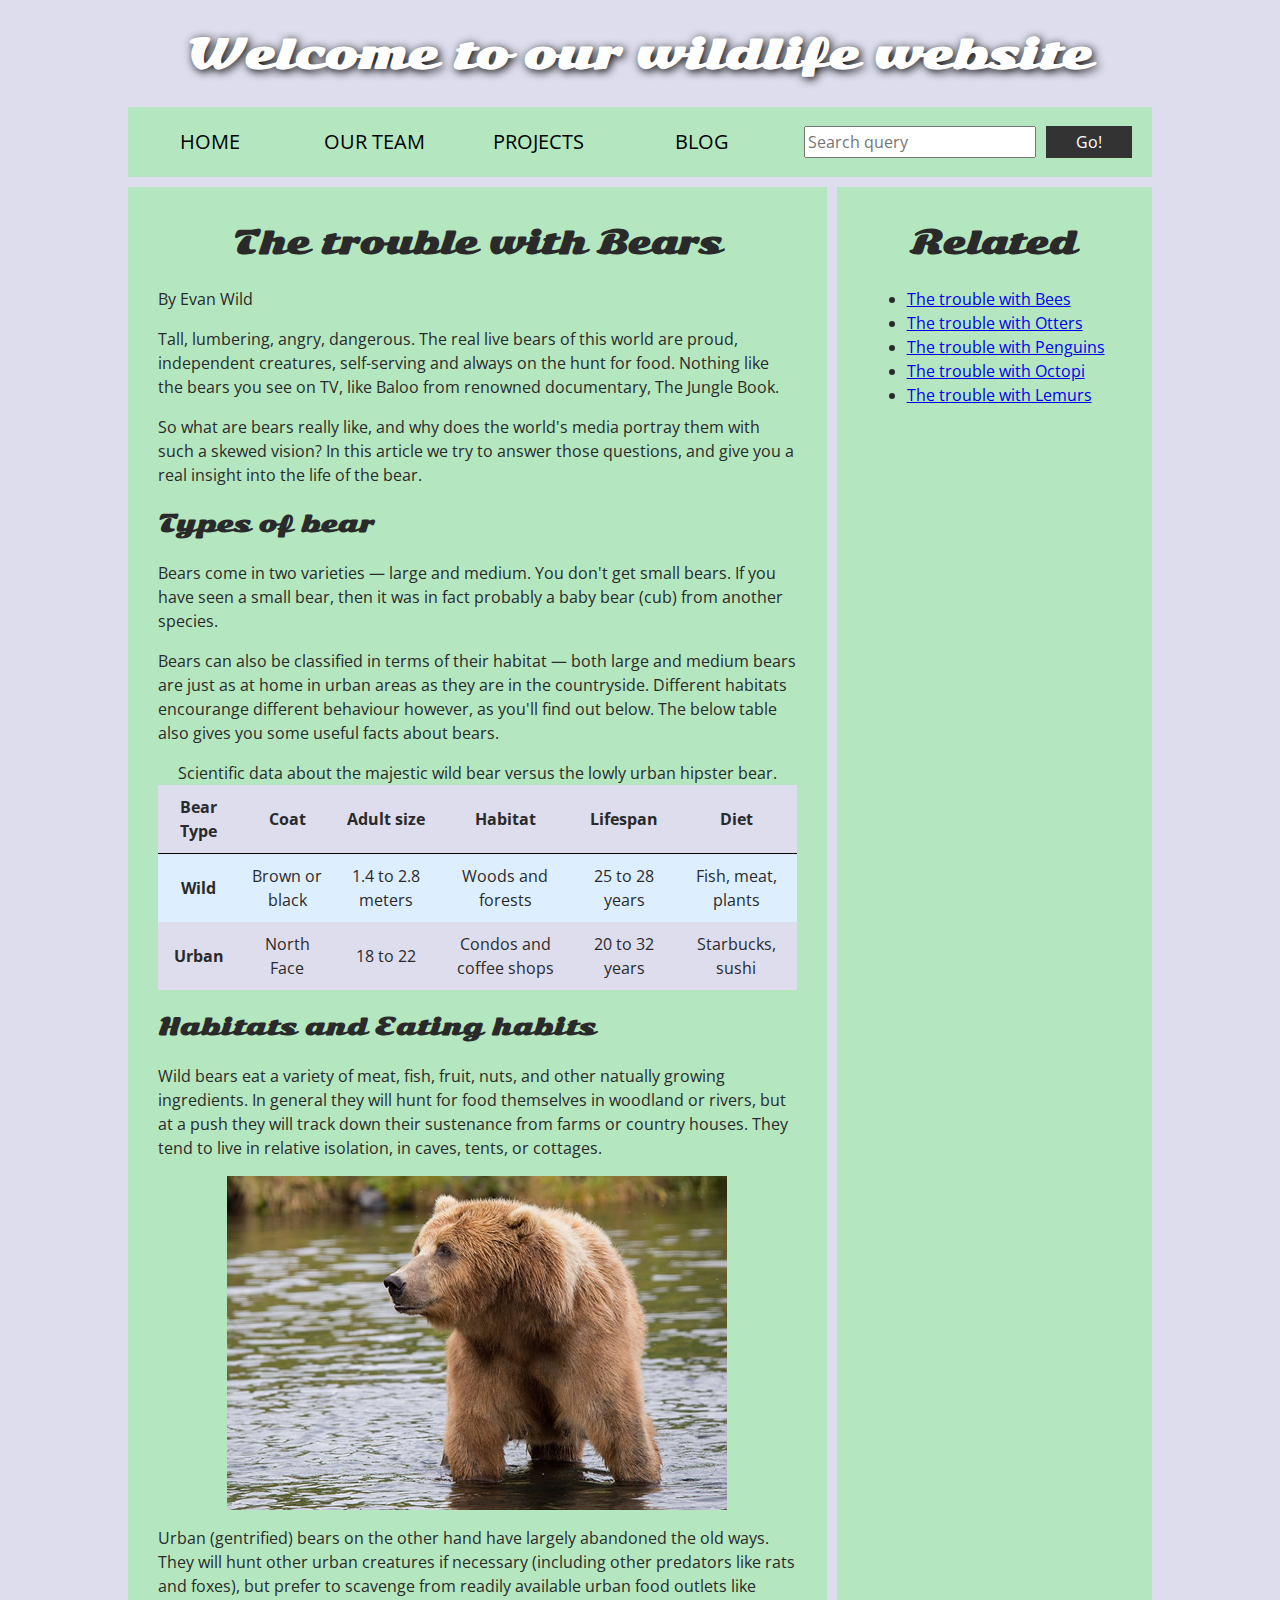
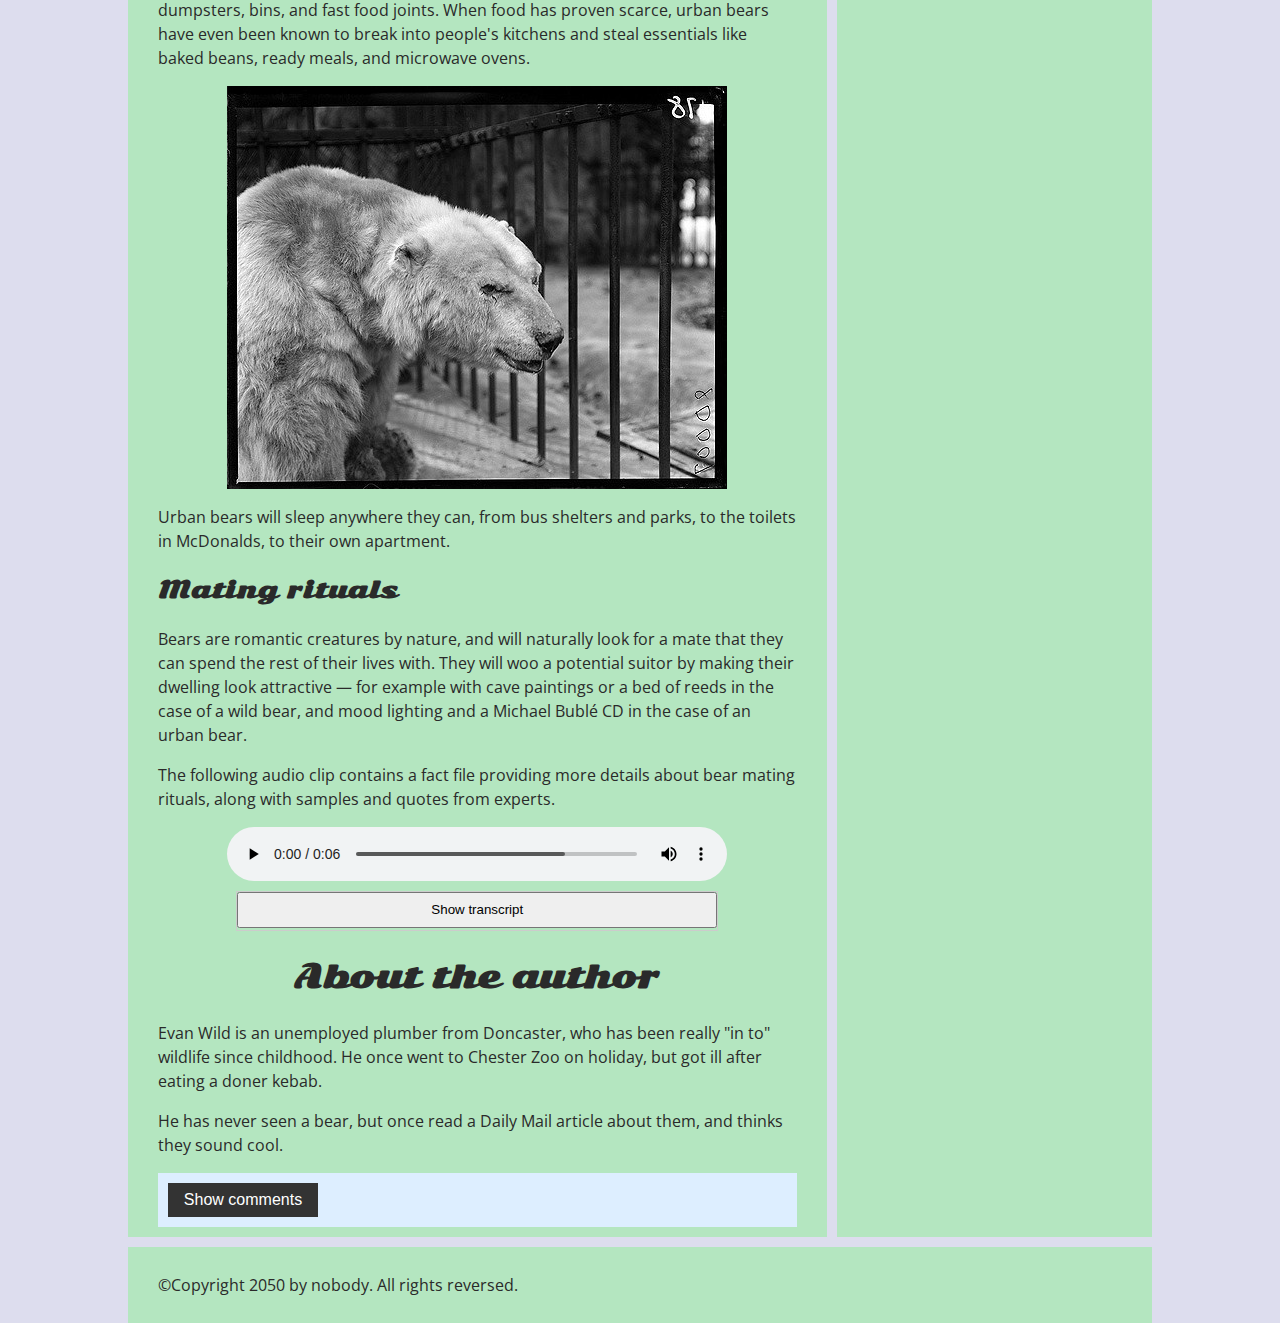
<file: accessibility/assessment-jonah/index.html>
<!DOCTYPE html>
<html lang="en-US">
    <head>
        <meta charset="utf-8">
        <title>Accessibility assessment</title>
        <link href="https://fonts.googleapis.com/css?family=Open+Sans+Condensed:300|Sonsie+One" rel="stylesheet" type="text/css">
        <link rel="stylesheet" href="style.css">
        <!-- the below three lines are a fix to get HTML5 semantic elements working in old versions of Internet Explorer-->
        <!--[if lt IE 9]>
            <script src="https://cdnjs.cloudflare.com/ajax/libs/html5shiv/3.7.3/html5shiv.js"></script>
        <![endif]-->
    </head>
    <body>
        <header>
            <h1>Welcome to our wildlife website</h1>
        </header>
        <nav>
            <ul>
                <li><a href="#">Home</a></li>
                <li><a href="#">Our team</a></li>
                <li><a href="#">Projects</a></li>
                <li><a href="#">Blog</a></li>
            </ul>
            <form class="search">
                <input type="search" name="q" placeholder="Search query" aria-label="Search through site content" />
                <input type="submit" value="Go!" />
            </form>
        </nav>
        <main>
            <article>
                <h2>The trouble with Bears</h2>
                <p>By Evan Wild</p>
                <p>Tall, lumbering, angry, dangerous. The real live bears of this world are proud, independent creatures, self-serving and always on the hunt for food. Nothing like the bears you see on TV, like Baloo from renowned documentary, The Jungle Book.</p>
                <p>So what are bears really like, and why does the world's media portray them with such a skewed vision? In this article we try to answer those questions, and give you a real insight into the life of the bear.</p>
                <h3>Types of bear</h3>
                <p>Bears come in two varieties — large and medium. You don't get small bears. If you have seen a small bear, then it was in fact probably a baby bear (cub) from another species.</p>
                <p>Bears can also be classified in terms of their habitat — both large and medium bears are just as at home in urban areas as they are in the countryside. Different habitats encourange different behaviour however, as you'll find out below. The below table also gives you some useful facts about bears.</p>
                <table>
                    <caption>Scientific data about the majestic wild bear versus the lowly urban hipster bear.</caption>
                    <thead>
                        <tr>
                            <th scope="col">Bear Type</th>
                            <th scope="col">Coat</th>
                            <th scope="col">Adult size</th>
                            <th scope="col">Habitat</th>
                            <th scope="col">Lifespan</th>
                            <th scope="col">Diet</th>
                        </tr>
                    </thead>
                    <tbody>
                        <tr>
                            <th scope="row">Wild</th>
                            <td>Brown or black</td>
                            <td>1.4 to 2.8 meters</td>
                            <td>Woods and forests</td>
                            <td>25 to 28 years</td>
                            <td>Fish, meat, plants</td>
                        </tr>
                        <tr>
                            <th scope="row">Urban</th>
                            <td>North Face</td>
                            <td>18 to 22</td>
                            <td>Condos and coffee shops</td>
                            <td>20 to 32 years</td>
                            <td>Starbucks, sushi</td>
                        </tr>
                    </tbody>
                </table>
                <h3>Habitats and Eating habits</h3>
                <p>Wild bears eat a variety of meat, fish, fruit, nuts, and other natually growing ingredients. In general they will hunt for food themselves in woodland or rivers, but at a push they will track down their sustenance from farms or country houses. They tend to live in relative isolation, in caves, tents, or cottages.</p>
                <img alt="A brown bear standing in a shallow body of water." src="media/wild-bear.jpg">
                <p>Urban (gentrified) bears on the other hand have largely abandoned the old ways. They will hunt other urban creatures if necessary (including other predators like rats and foxes), but prefer to scavenge from readily available urban food outlets like dumpsters, bins, and fast food joints. When food has proven scarce, urban bears have even been known to break into people's kitchens and steal essentials like baked beans, ready meals, and microwave ovens.</p>
                <img alt="A shot of a hunched-over bear by a wrought-iron fence." src="media/urban-bear.jpg">
                <p>Urban bears will sleep anywhere they can, from bus shelters and parks, to the toilets in McDonalds, to their own apartment.</p>
                <h3>Mating rituals</h3>
                <p>Bears are romantic creatures by nature, and will naturally look for a mate that they can spend the rest of their lives with. They will woo a potential suitor by making their dwelling look attractive — for example with cave paintings or a bed of reeds in the case of a wild bear, and mood lighting and a Michael Bublé CD in the case of an urban bear.</p>
                <p>The following audio clip contains a fact file providing more details about bear mating rituals, along with samples and quotes from experts.</p>
                <audio controls>
                    <source src="media/bear.mp3" type="audio/mp3" />
                    <source src="media/bear.ogg" type="audio/ogg" />
                    <track kind="subtitles" src="media/bear_subtitles-en.vtt" srclang="en" />
                    <p>It looks like your browser doesn't support HTML5 audio players. Here is a <a href="media/bear.mp3">link to the video</a> instead.</p>
                </audio>
                <div class="transcript-container">
                    <div class="transcript-control">
                        <button>Show transcript</button>
                    </div>
                    <section class="transcript">
                        <p>This isn't really an audio fact-file about bears, but it is an audio file that you can transcribe.</p>
                    </section>
                </div>
                <aside>
                    <h2>About the author</h2>
                    <p>Evan Wild is an unemployed plumber from Doncaster, who has been really "in to" wildlife since childhood. He once went to Chester Zoo on holiday, but got ill after eating a doner kebab.</p>
                    <p>He has never seen a bear, but once read a Daily Mail article about them, and thinks they sound cool.</p>
                </aside>
                <section class="comments">
                    <button class="show-hide">Show comments</button>
                    <div class="comment-wrapper">
                        <font size="6">Add comment</font>
                        <form class="comment-form">
                            <div class="flex-pair">
                                <label for="name">Your name:</label>
                                <input type="text" name="name" id="name" placeholder="Enter your name" />
                            </div>
                            <div class="flex-pair">
                                <label for="comment">Your comment:</label>
                                <input type="text" name="comment" id="comment" placeholder="Enter your comment" />
                            </div>
                            <div>
                                <input type="submit" value="Submit comment" />
                            </div>
                        </form>
                        <font size="6">Comments</font>
                        <ul class="comment-container">
                            <li>
                                <p>Bob Fossil</p>
                                <p>Oh I am so glad you taught me all about the big brown angry guys in the woods. With their sniffing little noses and their bad attitudes, they can sure be a menace — I was thinking of putting them all in a truck and driving them outta here. I run a zoo, you know.</p>
                            </li>
                        </ul>
                    </div>
                </section>
            </article>
            <div class="secondary">
                <h2>Related</h2>
                <ul>
                    <li><a href="#">The trouble with Bees</a></li>
                    <li><a href="#">The trouble with Otters</a></li>
                    <li><a href="#">The trouble with Penguins</a></li>
                    <li><a href="#">The trouble with Octopi</a></li>
                    <li><a href="#">The trouble with Lemurs</a></li>
                </ul>
            </div>
        </main>
        <footer>
            <p>©Copyright 2050 by nobody. All rights reversed.</p>
        </footer>
        <script src="main.js"></script>
    </body>
</html>
</file>
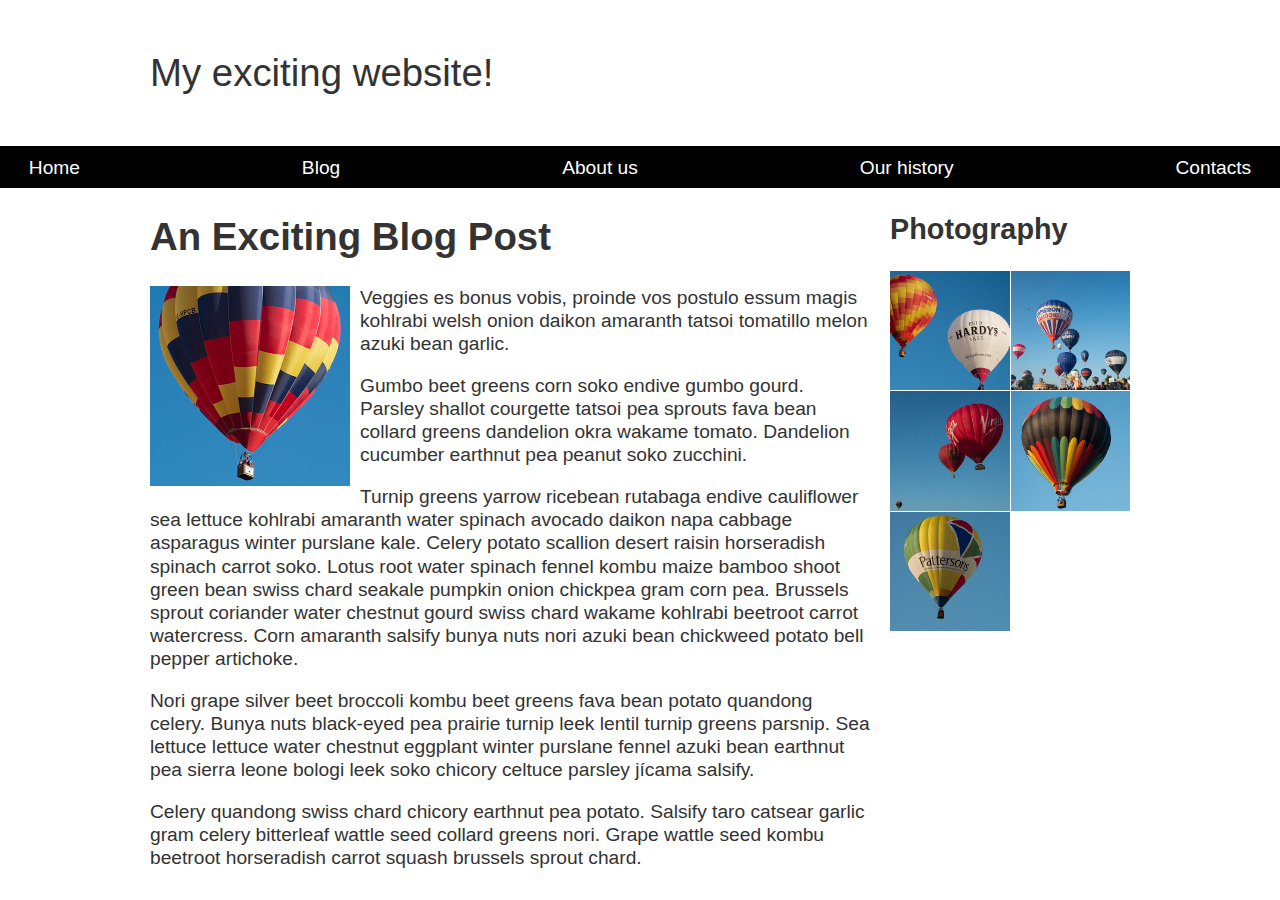
<file: css/css-layout/fundamental-layout-comprehension-jonah/index.html>
<!DOCTYPE html>
<html lang="en-us">
    <head>
        <meta charset="utf-8" />
        <title>Layout Task</title>
        <link href="styles.css" rel="stylesheet" type="text/css" />
    </head>
    <body>
        <div class="logo">My exciting website!</div>
        <nav>
            <ul>
                <li>
                    <a href="">Home</a>
                </li>
                <li>
                    <a href="">Blog</a>
                </li>
                <li>
                    <a href="">About us</a>
                </li>
                <li>
                    <a href="">Our history</a>
                </li>
                <li>
                    <a href="">Contacts</a>
                </li>
            </ul>
        </nav>
        <main class="grid">
            <article>
                <h1>An Exciting Blog Post</h1>
                <img alt="placeholder" class="feature" src=" images/balloon-sq6.jpg" />
                <p>Veggies es bonus vobis, proinde vos postulo essum magis kohlrabi welsh onion daikon amaranth tatsoi tomatillo melon
                azuki bean garlic.</p>
                <p>Gumbo beet greens corn soko endive gumbo gourd. Parsley shallot courgette tatsoi pea sprouts fava bean collard greens
                dandelion okra wakame tomato. Dandelion cucumber earthnut pea peanut soko zucchini.</p>
                <p>Turnip greens yarrow ricebean rutabaga endive cauliflower sea lettuce kohlrabi amaranth water spinach avocado daikon
                napa cabbage asparagus winter purslane kale. Celery potato scallion desert raisin horseradish spinach carrot soko.
                Lotus root water spinach fennel kombu maize bamboo shoot green bean swiss chard seakale pumpkin onion chickpea gram
                corn pea. Brussels sprout coriander water chestnut gourd swiss chard wakame kohlrabi beetroot carrot watercress.
                Corn amaranth salsify bunya nuts nori azuki bean chickweed potato bell pepper artichoke.</p>
                <p>Nori grape silver beet broccoli kombu beet greens fava bean potato quandong celery. Bunya nuts black-eyed pea prairie
                turnip leek lentil turnip greens parsnip. Sea lettuce lettuce water chestnut eggplant winter purslane fennel azuki
                bean earthnut pea sierra leone bologi leek soko chicory celtuce parsley jícama salsify.</p>
                <p>Celery quandong swiss chard chicory earthnut pea potato. Salsify taro catsear garlic gram celery bitterleaf wattle
                seed collard greens nori. Grape wattle seed kombu beetroot horseradish carrot squash brussels sprout chard.</p>
            </article>
            <aside>
                <h2>Photography</h2>
                <ul class="photos">
                    <li>
                        <img src="images/balloon-sq1.jpg" alt="placeholder" />
                    </li>
                    <li>
                        <img src="images/balloon-sq2.jpg" alt="placeholder" />
                    </li>
                    <li>
                        <img src="images/balloon-sq3.jpg" alt="placeholder" />
                    </li>
                    <li>
                        <img src="images/balloon-sq4.jpg" alt="placeholder" />
                    </li>
                    <li>
                        <img src="images/balloon-sq5.jpg" alt="placeholder" />
                    </li>
                </ul>
            </aside>
        </main>
    </body>
</html>
</file>
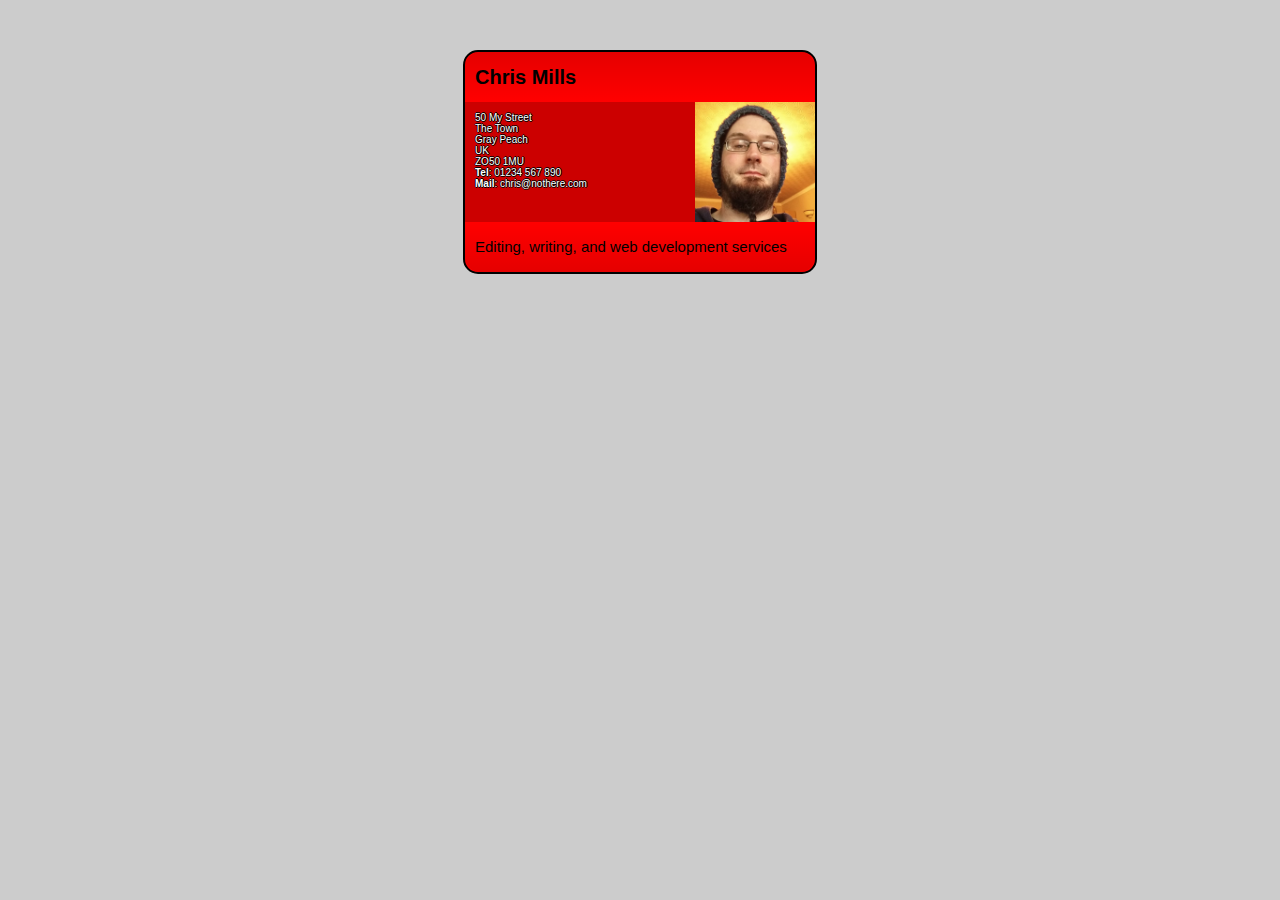
<file: css/introduction-to-css/fundamental-css-comprehension-jonah/index.html>
<!DOCTYPE html>
<html>
  <head>
    <meta charset="utf-8" />
    <title>Fundamental CSS comprehension</title>
    <link href="style.css" rel="stylesheet" type="text/css" />
  </head>
  <body>

  <section class="card">
    <header>
      <h2>Chris Mills</h2>
    </header>
    <article>
      <img src="chris.jpg" alt="A picture of Chris - a man with glasses, a beard, and a silly wooly hat">
      <p>50 My Street</br>
         The Town<br>
         Gray Peach<br>
         UK<br>
         ZO50 1MU<br>
        <strong>Tel</strong>: 01234 567 890<br>
        <strong>Mail</strong>: chris@nothere.com</p>
    </article>
    <footer>
      <p>Editing, writing, and web development services</p>
    </footer>
  </section>

  </body>
</html>
</file>
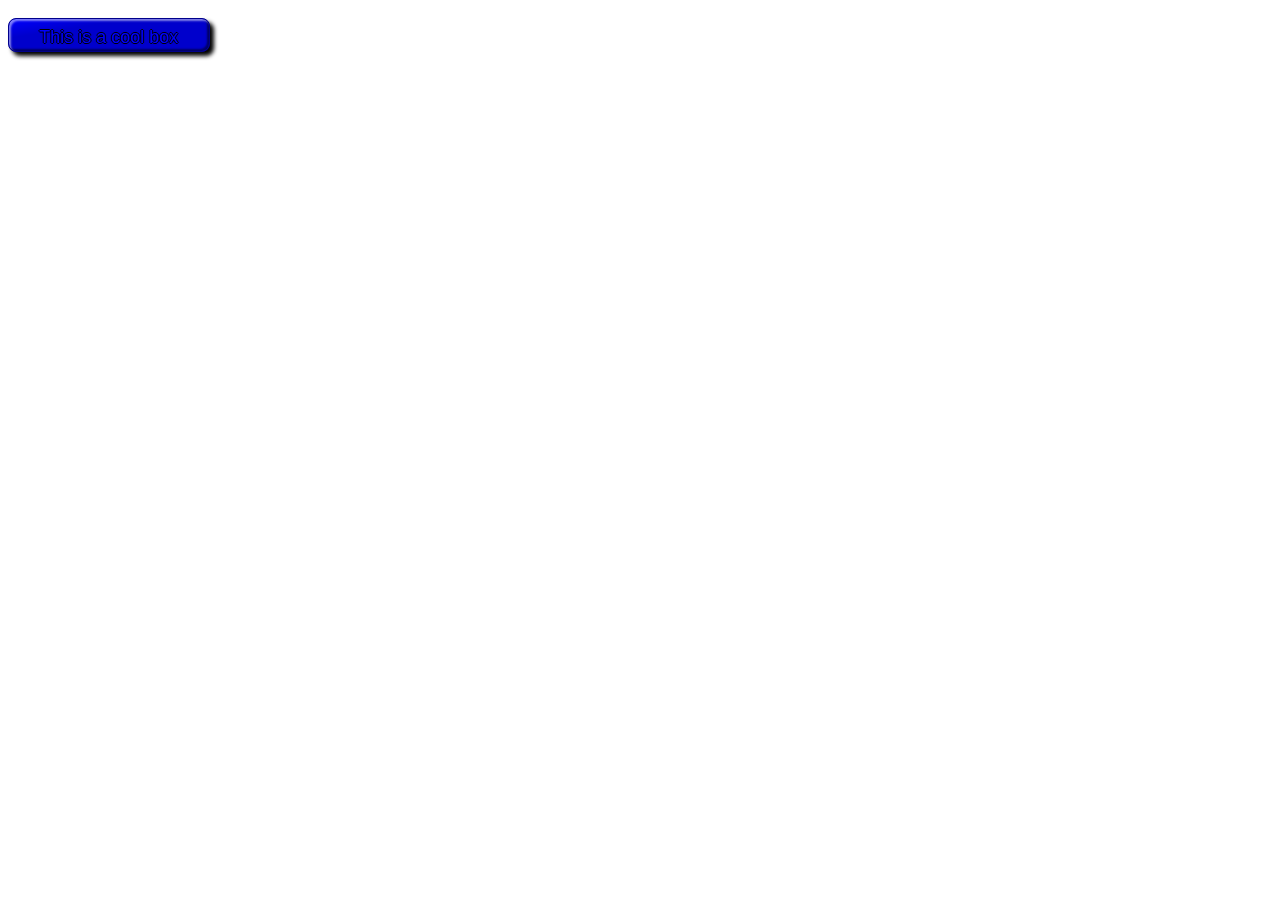
<file: css/styling-boxes/cool-information-box-jonah/index.html>
<!DOCTYPE html>
<html>
  <head>
    <meta charset="utf-8">
    <title>Cool box</title>
    <link href="style.css" rel="stylesheet" type="text/css" />   
  </head>
  <body>
      <p>This is a cool box</p>
  </body>
</html>
</file>
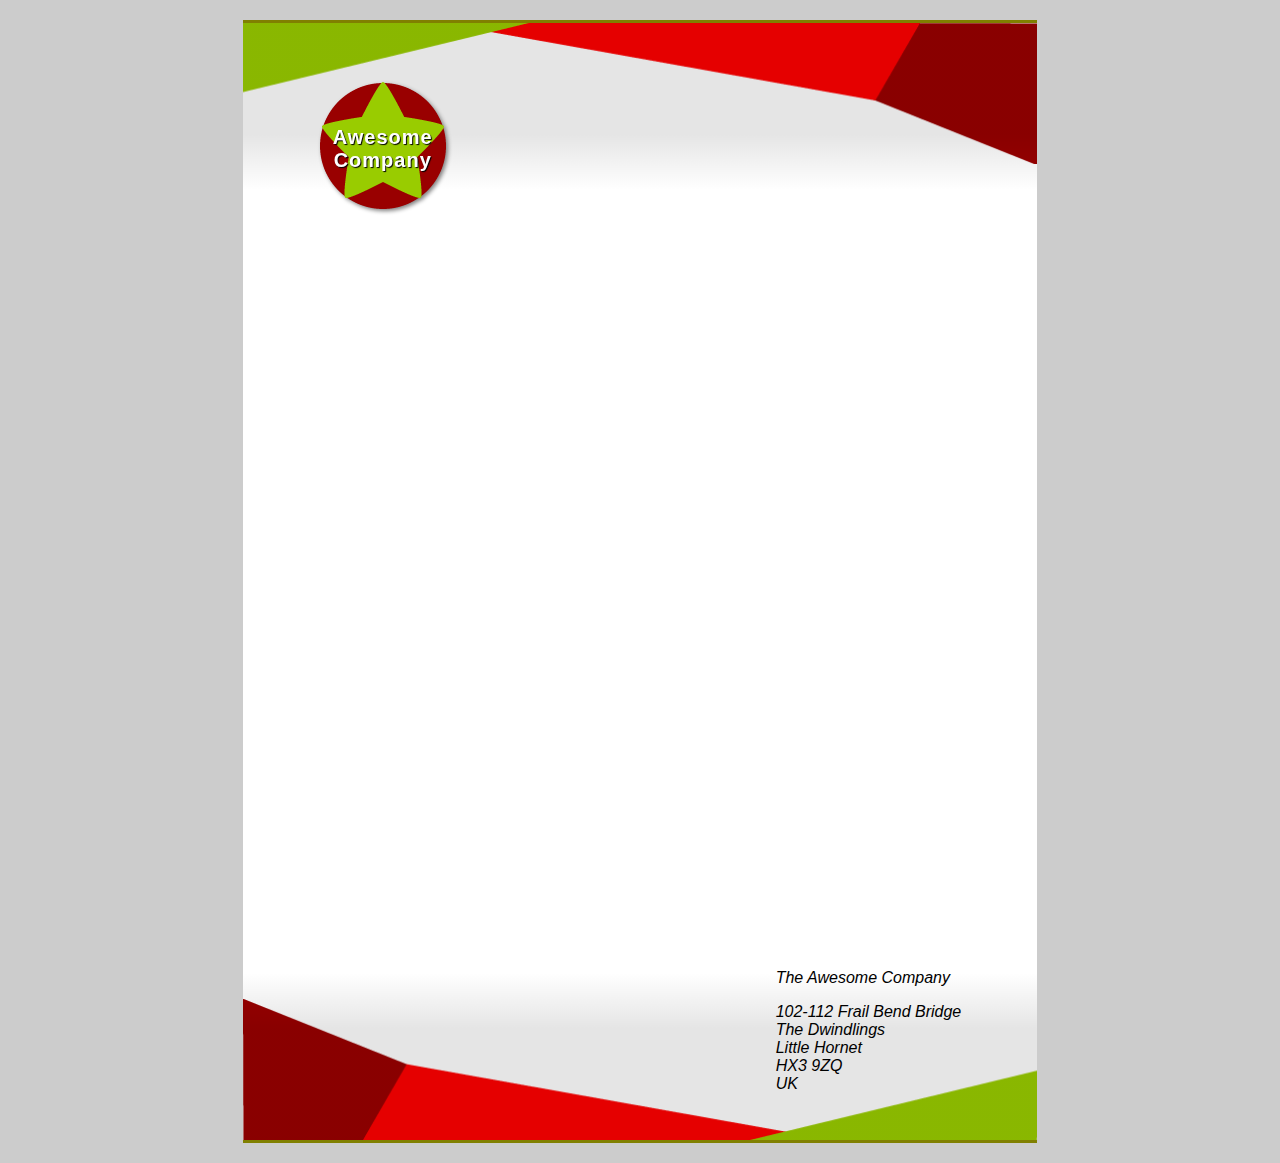
<file: css/styling-boxes/letterheaded-paper-jonah/index.html>
<!DOCTYPE html>
<html>
  <head>
    <meta charset="utf-8">
    <title>Fancy letterheaded paper</title>
    <link href="style.css" rel="stylesheet" type="text/css" />
  </head>
  <body>

    <article>
      <h1>Awesome<br>Company</h1>

      <address>
        <p>The Awesome Company</p>
        <p>102-112 Frail Bend Bridge<br>
        The Dwindlings<br>
        Little Hornet<br>
        HX3 9ZQ<br>
        UK</p>
      </address>
    </article>
  </body>
</html>
</file>
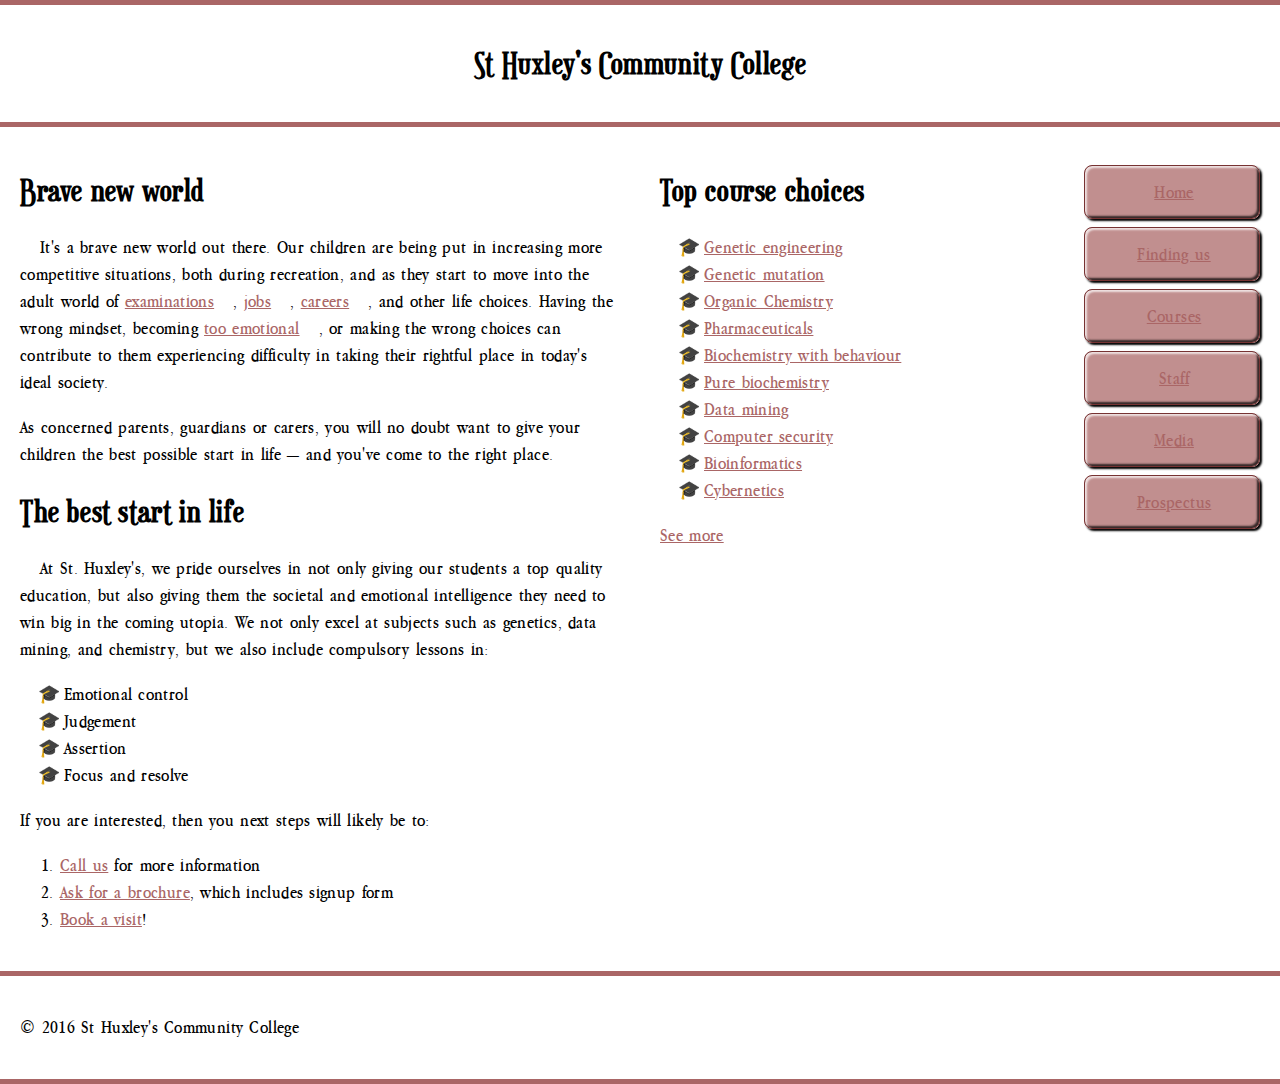
<file: css/styling-text/typesetting-a-homepage-jonah/index.html>
<!DOCTYPE html>
<html>
  <head>
    <meta charset="utf-8">
    <title>St Huxley's Community College</title>
    <link href="style.css" type="text/css" rel="stylesheet">
  </head>
  <body>

  <header>
    <h1>St Huxley's Community College</h1>
  </header>

  <section>
      <h2>Brave new world</h2>

      <p>It's a brave new world out there. Our children are being put in increasing more competitive situations, both during recreation, and as they start to move into the adult world of <a href="https://en.wikipedia.org/wiki/Examination">examinations</a>, <a href="https://en.wikipedia.org/wiki/Jobs">jobs</a>, <a href="https://en.wikipedia.org/wiki/Career">careers</a>, and other life choices. Having the wrong mindset, becoming <a href="https://en.wikipedia.org/wiki/Emotion">too emotional</a>, or making the wrong choices can contribute to them experiencing difficulty in taking their rightful place in today's ideal society.</p>

      <p>As concerned parents, guardians or carers, you will no doubt want to give your children the best possible start in life — and you've come to the right place.</p>

      <h2>The best start in life</h2>

      <p>At St. Huxley's, we pride ourselves in not only giving our students a top quality education, but also giving them the societal and emotional intelligence they need to win big in the coming utopia. We not only excel at subjects such as genetics, data mining, and chemistry, but we also include compulsory lessons in:</p>

      <ul>
        <li>Emotional control</li>
        <li>Judgement</li>
        <li>Assertion</li>
        <li>Focus and resolve</li>
      </ul>

      <p>If you are interested, then you next steps will likely be to:</p>
      
      <ol>
        <li><a href="#">Call us</a> for more information</li>
        <li><a href="#">Ask for a brochure</a>, which includes signup form</li>
        <li><a href="#">Book a visit</a>!</li>
      </ol>
  </section>

  <aside>

    <h2>Top course choices</h2>

    <ul>
      <li><a href="#">Genetic engineering</a></li>
      <li><a href="#">Genetic mutation</a></li>
      <li><a href="#">Organic Chemistry</a></li>
      <li><a href="#">Pharmaceuticals</a></li>
      <li><a href="#">Biochemistry with behaviour</a></li>
      <li><a href="#">Pure biochemistry</a></li>
      <li><a href="#">Data mining</a></li>
      <li><a href="#">Computer security</a></li>
      <li><a href="#">Bioinformatics</a></li>
      <li><a href="#">Cybernetics</a></li>
    </ul>

    <p><a href="#">See more</a></p>

  </aside>

  <nav>

    <ul>
      <li><a href="#">Home</a></li>
      <li><a href="#">Finding us</a></li>
      <li><a href="#">Courses</a></li>
      <li><a href="#">Staff</a></li>
      <li><a href="#">Media</a></li>
      <li><a href="#">Prospectus</a></li>
    </ul>

  </nav>

  <footer>

    <p>&copy; 2016 St Huxley's Community College</p>

  </footer>

  </body>
</html>
</file>
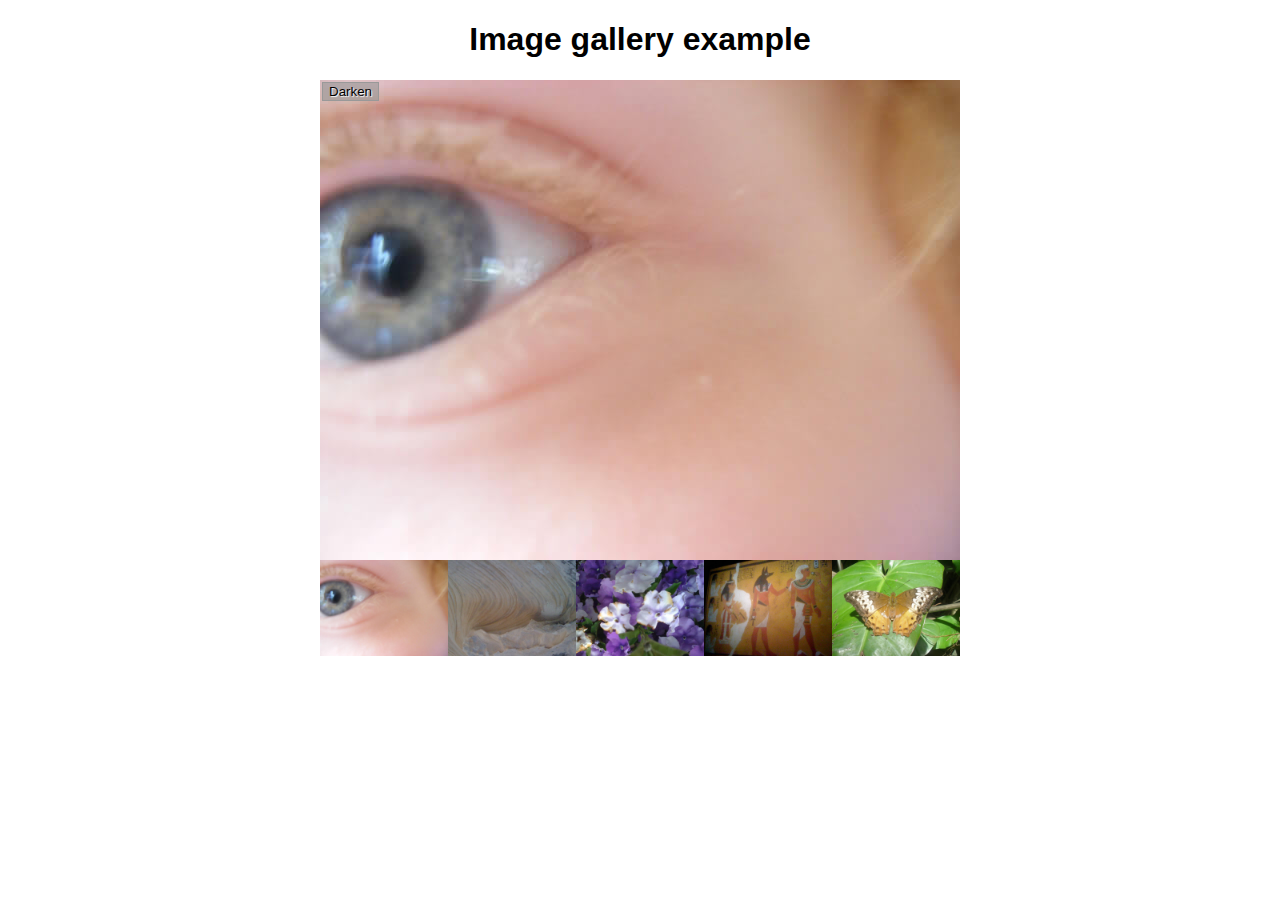
<file: javascript/building-blocks/gallery-jonah/index.html>
<!DOCTYPE html>
<html>
    <head>
        <meta charset="utf-8">
        <title>Image gallery</title>
        <link rel="stylesheet" href="style.css">
        <script defer src="main.js"></script>
    </head>
    <body>
        <h1>Image gallery example</h1>
        <div class="full-img">
            <img class="displayed-img" src="images/pic1.jpg">
            <div class="overlay"></div>
            <button class="dark">Darken</button>
        </div>
        <div class="thumb-bar">
        </div>
    </body>
</html>
</file>
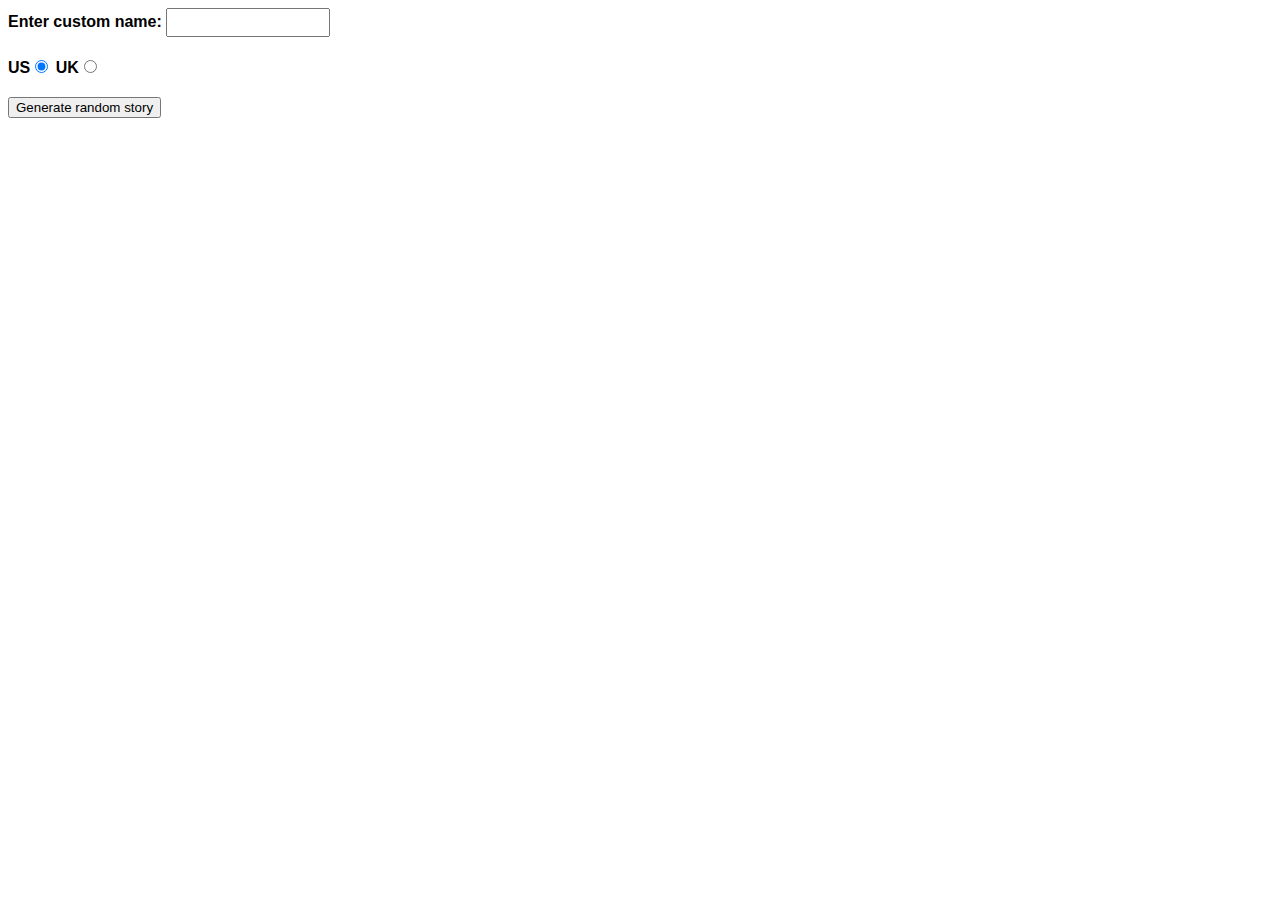
<file: javascript/introduction-to-js-1/assessment-jonah/index.html>
<!DOCTYPE html>
<html>
    <head>
        <meta charset="utf-8">
        <meta http-equiv="X-UA-Compatible" content="IE=edge,chrome=1">
        <meta name="viewport" content="width=device-width">
        <title>Silly story generator</title>
        <style>
body {
    font-family: helvetica, sans-serif;
    width: 350px;
}
label {
    font-weight: bold;  
}
div {
    padding-bottom: 20px;
}
input[type="text"] {
    padding: 5px;
    width: 150px;
}
p {
    background: #FFC125;
    color: #5E2612;
    padding: 10px;
    visibility: hidden;
}
        </style>
    </head>
    <body>
        <div>
            <label for="customname">Enter custom name:</label>
            <input id="customname" type="text" placeholder="">
        </div>
        <div>
            <label for="us">US</label><input id="us" type="radio" name="ukus" value="us" checked>
            <label for="uk">UK</label><input id="uk" type="radio" name="ukus" value="uk">
        </div>
        <div>
            <button class="randomize">Generate random story</button>
        </div>
        <!-- Thanks a lot to Willy Aguirre for his help with the code for this assessment -->
        <p class="story"></p>
    </body>
    <script defer src="main.js" type="text/javascript"></script>
</html>
</file>
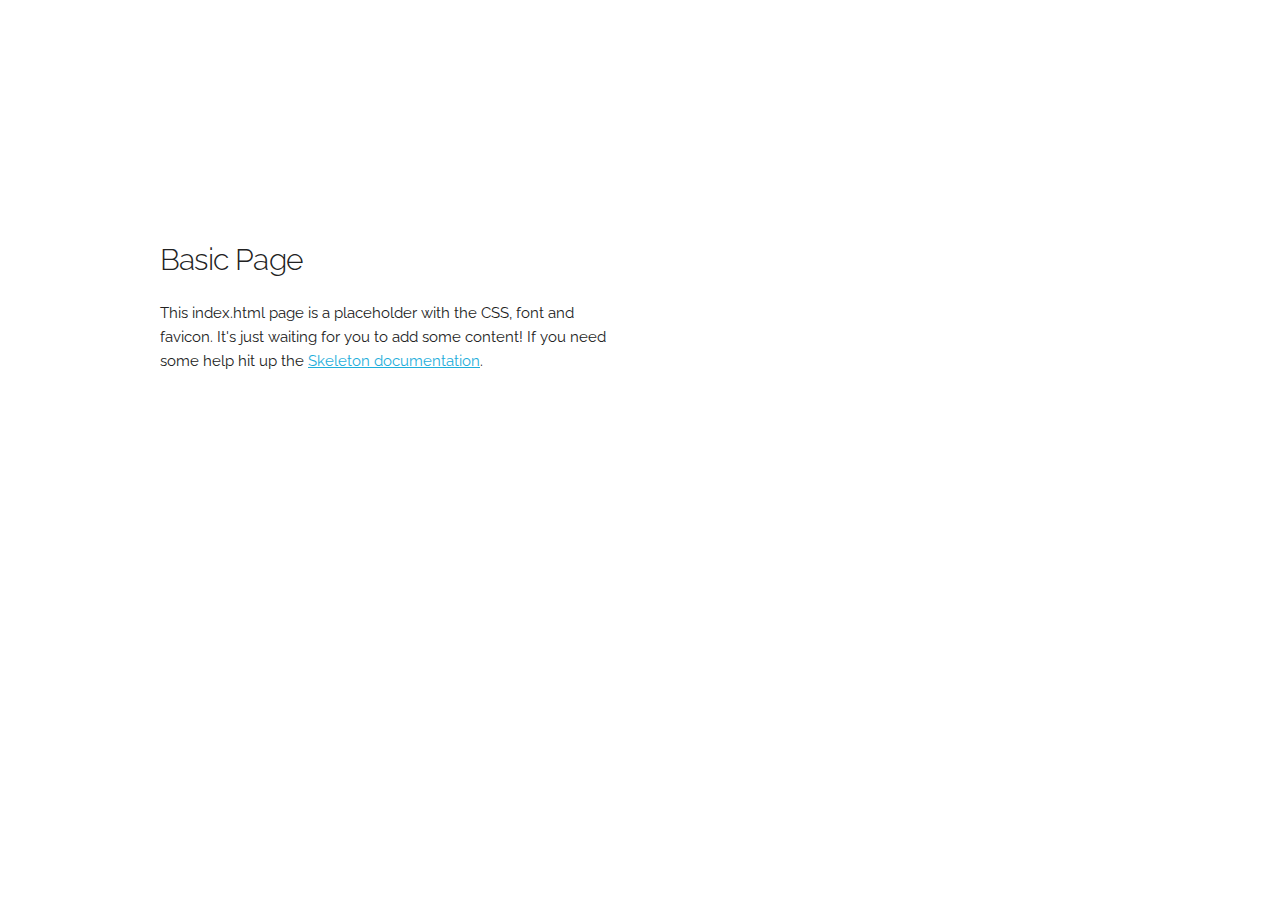
<file: css/css-layout/legacy-layout-methods/Skeleton-2.0.4/index.html>
<!DOCTYPE html>
<html lang="en">
<head>

  <!-- Basic Page Needs
  –––––––––––––––––––––––––––––––––––––––––––––––––– -->
  <meta charset="utf-8">
  <title>Your page title here :)</title>
  <meta name="description" content="">
  <meta name="author" content="">

  <!-- Mobile Specific Metas
  –––––––––––––––––––––––––––––––––––––––––––––––––– -->
  <meta name="viewport" content="width=device-width, initial-scale=1">

  <!-- FONT
  –––––––––––––––––––––––––––––––––––––––––––––––––– -->
  <link href="//fonts.googleapis.com/css?family=Raleway:400,300,600" rel="stylesheet" type="text/css">

  <!-- CSS
  –––––––––––––––––––––––––––––––––––––––––––––––––– -->
  <link rel="stylesheet" href="css/normalize.css">
  <link rel="stylesheet" href="css/skeleton.css">

  <!-- Favicon
  –––––––––––––––––––––––––––––––––––––––––––––––––– -->
  <link rel="icon" type="image/png" href="images/favicon.png">

</head>
<body>

  <!-- Primary Page Layout
  –––––––––––––––––––––––––––––––––––––––––––––––––– -->
  <div class="container">
    <div class="row">
      <div class="one-half column" style="margin-top: 25%">
        <h4>Basic Page</h4>
        <p>This index.html page is a placeholder with the CSS, font and favicon. It's just waiting for you to add some content! If you need some help hit up the <a href="http://www.getskeleton.com">Skeleton documentation</a>.</p>
      </div>
    </div>
  </div>

<!-- End Document
  –––––––––––––––––––––––––––––––––––––––––––––––––– -->
</body>
</html>
</file>
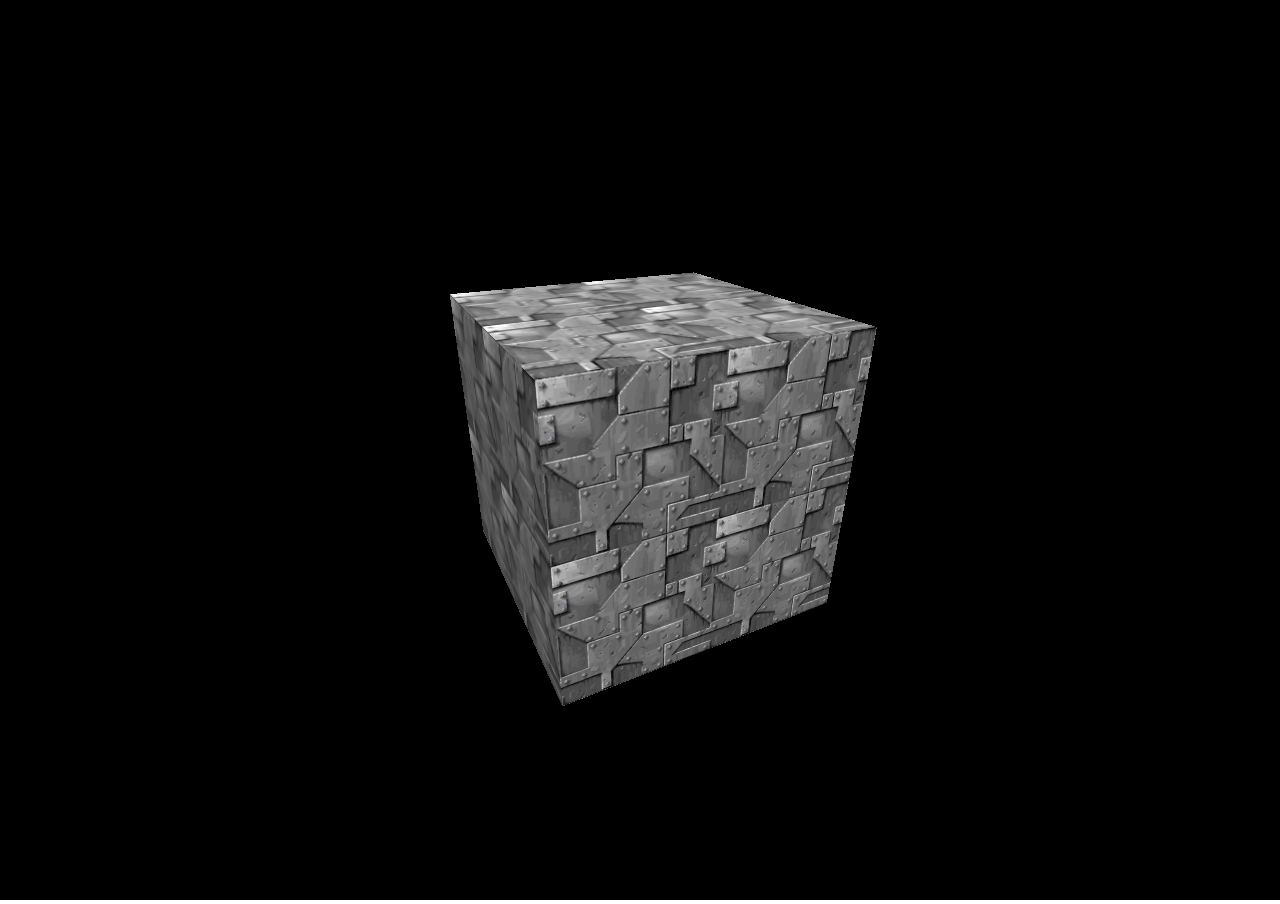
<file: javascript/apis/drawing-graphics/threejs-cube-jonah/index.html>
<!DOCTYPE html>
<html>
    <head>
        <meta charset="utf-8">
        <meta http-equiv="X-UA-Compatible" content="IE=edge,chrome=1">
        <meta name="viewport" content="width=device-width">
        <title>Three.js basic cube example</title>
        <style>
            html, body {
                margin: 0;
            }
            body {
                overflow: hidden;
            }
        </style>
    </head>
    <body>
        <script src="three.min.js"></script>
        <script src="main.js"></script>
    </body>
</html>
</file>
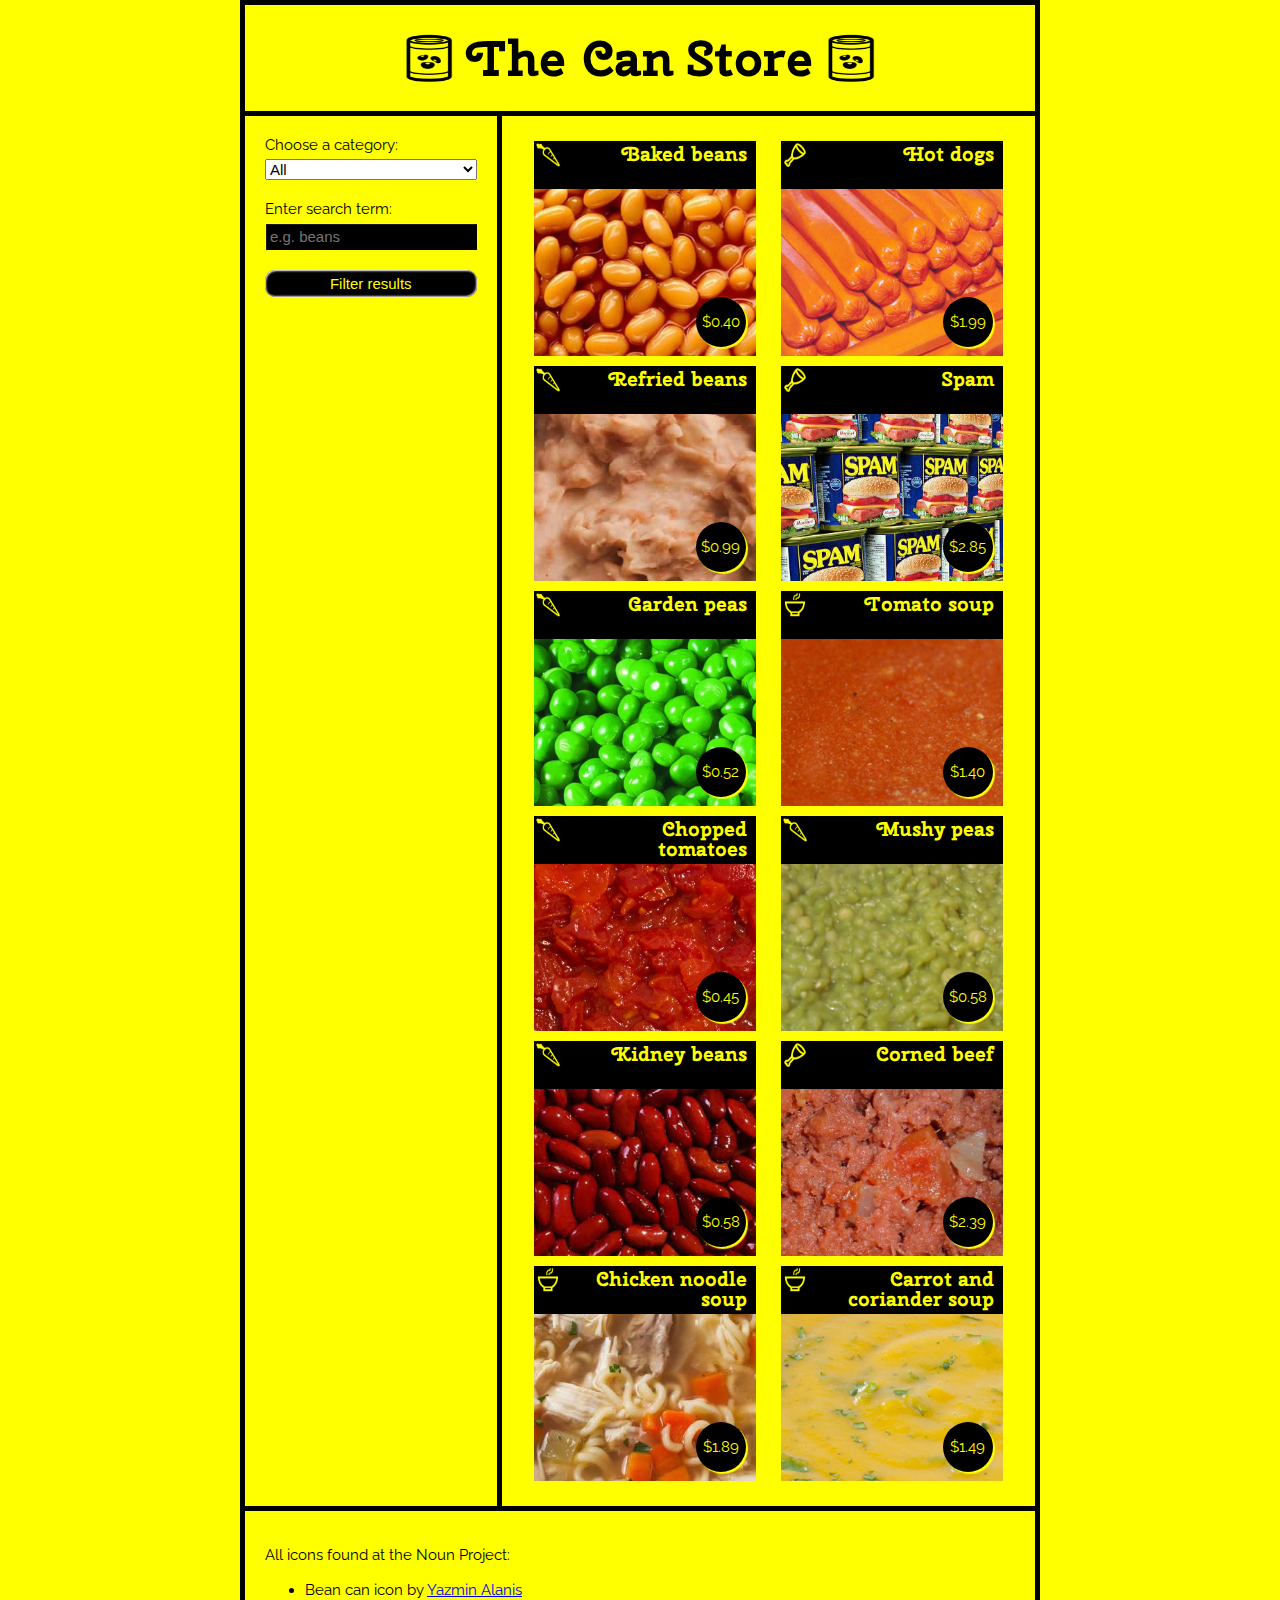
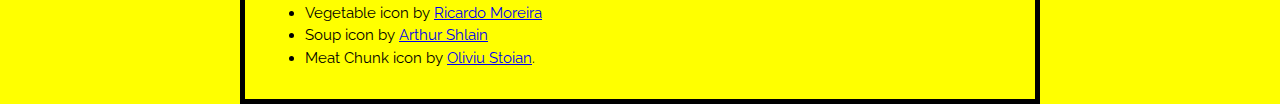
<file: javascript/apis/fetching-data/can-store-jonah/index.html>
<!DOCTYPE html>
<html>
  <head>
    <meta charset="utf-8">
    <title>The Can Store</title>
    <link href="https://fonts.googleapis.com/css?family=Cherry+Swash|Raleway" rel="stylesheet">
    <link href="can-style.css" rel="stylesheet">
    <!--[if lt IE 9]>
      <script src="https://cdnjs.cloudflare.com/ajax/libs/html5shiv/3.7.3/html5shiv.js"></script>
    <![endif]-->
  </head>

  <body>
    <header>
      <h1>The Can Store</h1>
    </header>
    <div>
      <aside>
        <form>
          <div>
            <label for="category">Choose a category:</label>
            <select id="category">
              <option selected>All</option>
              <option>Vegetables</option>
              <option>Meat</option>
              <option>Soup</option>
            </select>
          </div>
          <div>
            <label for="searchTerm">Enter search term:</label>
            <input type="text" id="searchTerm" placeholder="e.g. beans">
          </div>
          <div>
            <button>Filter results</button>
          </div>
        </form>
      </aside>
      <main>

      </main>
    </div>
    <footer>
      <p>All icons found at the Noun Project:</p>

      <ul>
        <li>Bean can icon by <a href="https://thenounproject.com/yalanis/">Yazmin Alanis</a></li>
        <li>Vegetable icon by <a href="https://thenounproject.com/skatakila/">Ricardo Moreira</a></li>
        <li>Soup icon by <a href="https://thenounproject.com/ArtZ91/">Arthur Shlain</a></li>
        <li>Meat Chunk icon by <a href="https://thenounproject.com/smashicons/">Oliviu Stoian</a>.</li>
      </ul>
    </footer>
    <script src="can-script.js"></script>
  </body>
</html>
</file>
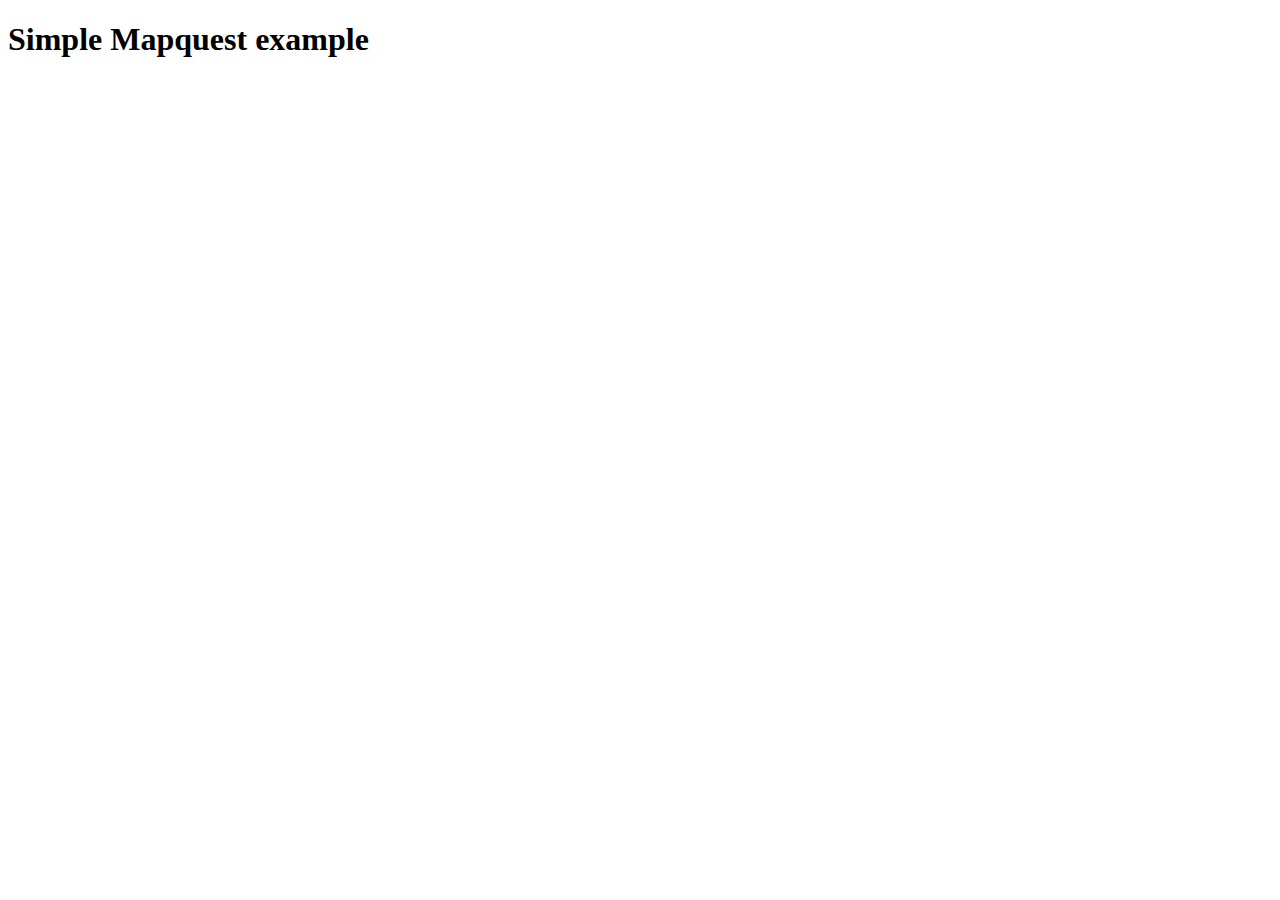
<file: javascript/apis/third-party-apis/mapquest-jonah/index.html>
<!DOCTYPE html>
<html>
  <head>
    <meta charset="utf-8">
    <title>Mapquest example</title>
    <style>
      #map {
        width: 600px;
        height: 600px;
      }
    </style>
    <script src="https://api.mqcdn.com/sdk/mapquest-js/v1.3.2/mapquest.js"></script>
    <link type="text/css" rel="stylesheet" href="https://api.mqcdn.com/sdk/mapquest-js/v1.3.2/mapquest.css"/>
    <script>
      // 1. The basic part of the example
      var L;

      window.onload = function() {
        L.mapquest.key = 'zwIP5XgnZrqG2OGmp9gpoaUV6Evt67Zo';

        // 'map' refers to a <div> element with the ID map
        var map = L.mapquest.map('map', {
          center: [53.480759, -2.242631],
          layers: L.mapquest.tileLayer('map'),
          zoom: 12
        });
      }
    </script>
  </head>
  <body>
    <h1>Simple Mapquest example</h1>

    <div id="map"></div>
  </body>
</html>
</file>
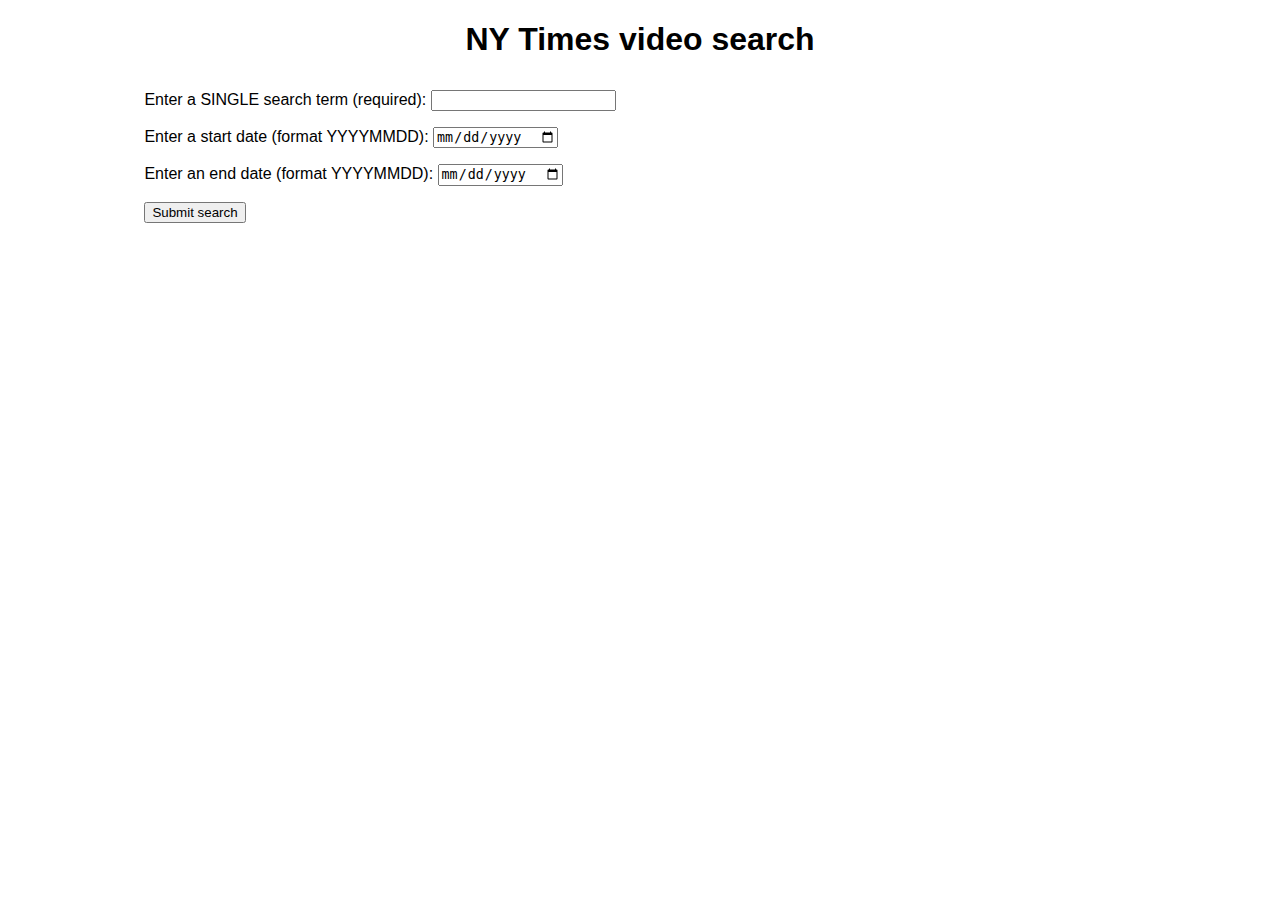
<file: javascript/apis/third-party-apis/nytimes-jonah/index.html>
<!DOCTYPE html>
<html>
  <head>
    <meta charset="utf-8">
    <title>NY Times API example</title>
    <link href="nytimes.css" rel="stylesheet">
  </head>
  <body>
    <h1>NY Times video search</h1>

    <div class="wrapper">

      <div class="controls">
        <form>
          <p>
            <label for="search">Enter a SINGLE search term (required): </label>
            <input type="text" id="search" class="search" required>
          </p>
          <p>
            <label for="start-date">Enter a start date (format YYYYMMDD): </label>
            <input type="date" id="start-date" class="start-date" pattern="[0-9]{8}">
          </p>
          <p>
            <label for="end-date">Enter an end date (format YYYYMMDD): </label>
            <input type="date" id="end-date" class="end-date" pattern="[0-9]{8}">
          </p>
          <p>
            <button class="submit">Submit search</button>
          </p>
        </form>
      </div>

      <div class="results">
        <nav>
          <button class="prev">Previous 10</button>
          <button class="next">Next 10</button>
        </nav>

        <section>
        </section>
      </div>

    </div>

    <script>

      // Defining a baseURL and key to as part of the request URL

      var baseURL = 'https://api.nytimes.com/svc/search/v2/articlesearch.json';
      var key = '3Cm3bHxG1I3ROE2N94Y8vw7347XEAaQk';
      var url;

      // Grab references to all the DOM elements you'll need to manipulate

      var searchTerm = document.querySelector('.search');
      var startDate = document.querySelector('.start-date');
      var endDate = document.querySelector('.end-date');
      var searchForm = document.querySelector('form');
      var submitBtn = document.querySelector('.submit');

      var nextBtn = document.querySelector('.next');
      var previousBtn = document.querySelector('.prev');

      var section = document.querySelector('section');
      var nav = document.querySelector('nav');

      // Hide the "Previous"/"Next" navigation to begin with, as we don't need it immediately
      nav.style.display = 'none';

      // define the initial page number and status of the navigation being displayed
      var pageNumber = 0;
      var displayNav = false;

      // Event listeners to control the functionality
      searchForm.addEventListener('submit', submitSearch);
      nextBtn.addEventListener('click', nextPage);
      previousBtn.addEventListener('click', previousPage);

      function submitSearch(e){
        pageNumber = 0;
        fetchResults(e);
      }

      function fetchResults(e) {
        // Use preventDefault() to stop the form submitting
        e.preventDefault();

        // Assemble the full URL
        url = baseURL + '?api-key=' + key + '&page=' + pageNumber + '&q=' + searchTerm.value + '&fq=document_type:("article")';

        if(startDate.value !== '') {
          url += '&begin_date=' + startDate.value;
        };

        if(endDate.value !== '') {
          url += '&end_date=' + endDate.value;
        };

        // Use fetch() to make the request to the API
        fetch(url).then(function(result) {
          return result.json();
        }).then(function(json) {
          displayResults(json);
        });
      }

      function displayResults(json) {
        while (section.firstChild) {
            section.removeChild(section.firstChild);
        }

        var articles = json.response.docs;

        if(articles.length === 10) {
          nav.style.display = 'block';
        } else {
          nav.style.display = 'none';
        }

        if(articles.length === 0) {
          var para = document.createElement('p');
          para.textContent = 'No results returned.'
          section.appendChild(para);
        } else {
          for(var i = 0; i < articles.length; i++) {
            var article = document.createElement('article');
            var heading = document.createElement('h2');
            var link = document.createElement('a');
            var img = document.createElement('img');
            var para1 = document.createElement('p');
            var para2 = document.createElement('p');
            var clearfix = document.createElement('div');

            var current = articles[i];
            console.log(current);

            link.href = current.web_url;
            link.textContent = current.headline.main;
            para1.textContent = current.snippet;
            para2.textContent = 'Keywords: ';
            for(var j = 0; j < current.keywords.length; j++) {
              var span = document.createElement('span');
              span.textContent = current.keywords[j].value + ' ';
              para2.appendChild(span);
            }

            if(current.multimedia.length > 0) {
              img.src = 'http://www.nytimes.com/' + current.multimedia[0].url;
              img.alt = current.headline.main;
            }

            clearfix.setAttribute('class','clearfix');

            article.appendChild(heading);
            heading.appendChild(link);
            article.appendChild(img);
            article.appendChild(para1);
            article.appendChild(para2);
            article.appendChild(clearfix);
            section.appendChild(article);
          }
        }
      };

      function nextPage(e) {
        pageNumber++;
        fetchResults(e);
      };

      function previousPage(e) {
        if(pageNumber > 0) {
          pageNumber--;
        } else {
          return;
        }
        fetchResults(e);
      };

    </script>


  </body>
</html>
</file>
<file: accessibility/assessment-jonah/style.css>
/* || General setup */
html, body {
    margin: 0;
    padding: 0;
}
html {
    font-size: 10px;
    background-color: #dde;
}
body {
    width: 80%;
    min-width: 1024px;
    margin: 0 auto;
}
/* || typography */
h1, h2, h3 {
    font-family: 'Sonsie One', cursive;
    color: #2a2a2a;
}
p, input, li, table, label {
    font-family: 'Open Sans Condensed', sans-serif;
    color: #2a2a2a;
}
h1 {
    font-size: 4rem;
    text-align: center;
    color: white;
    text-shadow: 2px 2px 10px black;
}
h2 {
    font-size: 3rem;
    text-align: center;
}
h3 {
    font-size: 2.2rem;
}
p, li, table {
    font-size: 1.6rem;
    line-height: 1.5;
}
/* || header layout */
nav, article, footer, .secondary {
    background-color: #4f44;
}
article, footer, .secondary {
    padding: 10px 30px;
}
article {
    margin-right: 10px;
}
nav {
    height: 50px;
    background-color: ff80ff;
    display: flex;
    padding: 1% 0;
    margin-bottom: 10px;
}
nav ul {
    padding: 0;
    list-style-type: none;
    flex: 2;
    display: flex;
}
nav li {
    display: inline;
    text-align: center;
    flex: 1;
}
nav a {
    display: inline-block;
    font-size: 2rem;
    text-transform: uppercase;
    text-decoration: none;
    color: black;
}
nav .search {
    flex: 1;
    display: flex;
    align-items: center;
    height: 100%;
    padding: 0 2em;
}
.search input {
    font-size: 1.6rem;
    height: 32px;
}
.search input[type="search"] {
    flex: 3;
}
.search input[type="submit"] {
    flex: 1;
    margin-left: 1rem;
    background: #333;
    border: 0;
    color: white;
}
/* || main layout */
main {
    display: flex;
}
article {
    flex: 5;
}
.secondary {
    flex: 2;
}
footer {
    margin-top: 10px;
}
/* Table styling */
table {
    width: 100%;
    background-color: #dde;
    border-collapse: collapse;
}
th, td {
    padding: 10px;
}
td {
    text-align: center;
}
th[scope="col"] {
    border-bottom: 1px solid black;
}
tbody tr:nth-child(odd) {
    background-color: #def;
}
/* styling content images and audio */
img, audio {
    display: block;
    margin: 0 auto;
}
audio {
    width: 500px;
}
/* Comments styling */
.comments {
    background-color: #def;
    padding: 10px;
}
.show-hide {
    cursor: pointer;
}
.comments h2 {
    font-size: 2rem;
}
.comments h2:nth-of-type(2) {
    margin-bottom: 0;
}
.comment-form {
    margin-bottom: 3rem;
}
.comment-form .flex-pair {
    display: flex;
    padding: 0 3rem 1rem;
}
.comment-form label {
    align-self: center;
    flex: 1;
    text-align: right;
}
.comment-form input {
    margin-left: 1rem;
    flex: 5;
}
.show-hide {
    text-align: center;
    width: 150px;
}
.comment-form input, .comment-form label, .show-hide {
    font-size: 1.6rem;
    line-height: 32px;
}
.comment-form input[type="submit"], .show-hide {
    background: #333;
    border: 0;
    color: white;
}
.comment-form input[type="submit"] {
    width: 30%;
    display: block;
    margin: 0 auto;
}
.comment-container {
    margin-top: 0;
}
.comment-container li {
    list-style-type: none;
    display: flex;
}
.comment-container li p:nth-child(1) {
    flex: 1;
    font-weight: bold;
}
.comment-container li p:nth-child(2) {
    flex: 5;
}
.transcript {
    height: 0;
    overflow: auto;
    padding: 0 10px;
    width: 100%;
}
.transcript-container {
    border: 1px solid #ccc;
    margin: 10px auto;
    min-height: 38px;
    width: 480px;
}
.transcript-container button {
    height: 36px;
    width: 100%;
}
</file>
<file: css/css-layout/fundamental-layout-comprehension-jonah/styles.css>
article {
    grid-area: article;
}
aside {
    grid-area: aside;
}
body {
    background-color: #fff;
    color: #333;
    margin: 0;
    font: 1.2em / 1.2 Arial, Helvetica, sans-serif;
}
img {
    max-width: 100%;
    display: block;
}
.logo {
    font-size: 200%;
    padding: 50px 20px;
    margin: 0 auto;
    max-width: 980px;
}
.grid {
    margin: 0 auto;
    padding: 0 20px;
    max-width: 980px;
    display: grid;
    grid-template-areas: "article aside";
    grid-template-columns: 3fr 1fr;
    grid-gap: 20px;
}
nav {
    background-color: #000;
    padding: .5em;
    position: sticky;
    top: 0;
}
nav li {
    flex: initial;
    text-align: center;
}
nav ul {
    align-items: center;
    display: flex;
    flex-flow: row wrap;
    justify-content: space-between;
    list-style: none;
    margin: 0;
    padding: 0;
}
nav a {
    color: #fff;
    text-decoration: none;
    padding: .5em 1em;
}
.photos {
    display: grid;
    grid-template-columns: 1fr 1fr;
    grid-gap: 1px;
    list-style: none;
    margin: 0;
    padding: 0;
}
.feature {
    width: 200px;
    float: left;
    margin-right: 10px;
}
</file>
<file: css/introduction-to-css/fundamental-css-comprehension-jonah/style.css>
/******************************************************************************
 * General page styles
 *****************************************************************************/
body {
    margin: 0;
}
html {
    font-family: 'Helvetica neue', Arial, 'sans serif';
    font-size: 10px;
    background-color: #ccc;
}
/******************************************************************************
 * Card container
 *****************************************************************************/
.card { /* Specificity: 10 */
    width: 35em;
    height: 22em;
    margin: 5em auto;
    background-color: red;
    border: 0.2em solid black;
    border-radius: 1.5em;
}
/******************************************************************************
 * Header and footer
 *****************************************************************************/
.card header,
.card footer {
    height: 3em;
    padding: 1em;
}
.card footer { /* Specificity: 10 + 1 = 11 */
    background-image: linear-gradient(to bottom, rgba(0,0,0,0), rgba(0,0,0,0.1));
    border-radius: 0 0 1.5em 1.5em;
}
.card header { /* Specificity: 10 + 1 = 11 */
    background-image: linear-gradient(to bottom, rgba(0,0,0,0.1), rgba(0,0,0,0));
    border-radius: 1.5em 1.5em 0 0;
}
.card header h2 {
    font-size: 2em;
    line-height: 1.5em;
}
.card footer p {
    font-size: 1.5em;
    line-height: 2em;
}
/******************************************************************************
 * Main business card contents
 *****************************************************************************/
.card h2,
.card p {
    margin: 0;
}
.card article {
    background-color: rgba(0,0,0,0.2);
    height: 12em;
}
.card article img { /* Specificity: 10 + 1 + 1 = 12 */
    max-height: 100%;
    float: right;
}
.card article p {
    padding: 1em;
    color: white; 
    /* add a border to the text (my addition) */
    text-shadow: -1px 0 black, 0 1px black, 1px 0 black, 0 -1px black;
}
</file>
<file: css/styling-boxes/cool-information-box-jonah/style.css>
html {
  font-family: sans-serif;
}

/* Your CSS below here */
p {
    /* want 18 px from 16 px default, so 16*x = 18; x = 18/16 = 1.125 */
    background-color: blue;
    background-image: linear-gradient(to bottom right, rgba(0,0,0,0.0), rgba(0,0,0,0.2) 30%);
    border: 1px solid darkblue;
    border-radius: 8px;
    box-shadow: 4px 4px 4px black,
                inset 2px 2px 2px rgba(255,255,255,0.5),
                inset -2px -2px 2px rgba(0,0,0,0.5);
    color: blue;
    text-shadow: 1px 0 0 black, 0 -1px 0 black, -1px 0 0 black, 0 1px 0 black;
    font-size: 1.125rem;
    height: 2rem;
    line-height: 2;
    text-align: center;
    vertical-align: middle;
    width: 200px;
}
</file>
<file: css/styling-boxes/letterheaded-paper-jonah/style.css>
* {
    box-sizing: border-box;
}
html {
    font-family: sans-serif;
}
body {
    margin: 0;
    background: #ccc;
}
article {
    width: 210mm;
    height: 297mm;
    margin: 20px auto;
    position: relative;
}
address {
    position: absolute;
    bottom: 8mm;
    right: 20mm;
}
h1 {
    position: absolute;
    top: 12mm;
    left: 20mm;
    width: 128px;
    height: 128px;
    font-size: 20px;
    letter-spacing: 1px;
    text-align: center;
    padding: 44px 0;
    color: white;
    text-shadow: 1px 1px 1px black;
}
/* Your CSS below here */
article {
    background-color: white;
    background-image: url("top-image.png");
    background-image: linear-gradient(rgba(0,0,0,0.1) 10%, rgba(0,0,0,0.0) 15%, rgba(0,0,0,0.0) 85%, rgba(0,0,0,0.1) 90%), url("top-image.png"), url("bottom-image.png");
    background-repeat: no-repeat;
    background-size: contain;
    background-position: 0 0, top center, bottom center;
    border-top: 1mm solid olive;
    border-bottom: 1mm solid olive;
}
h1 {
    background-image: url("logo.png");
    filter: drop-shadow(2px 2px 2px grey);
    /*border-radius: 65px;
    box-shadow: 2px 2px 2px grey;*/
}
</file>
<file: css/styling-text/typesetting-a-homepage-jonah/style.css>
/*! Generated by Font Squirrel (https://www.fontsquirrel.com) on October 6, 2019 */
@font-face {
    font-family: 'apple_garamondregular';
    src: url("fonts/applegaramond-webfont.woff2") format("woff2"),
         url("fonts/applegaramond-webfont.woff") format("woff");
    font-weight: normal;
    font-style: normal;
}
@font-face {
    font-family: 'euphorigenicregular';
    src: url("fonts/euphorigenic-webfont.woff2") format("woff2"),
         url("fonts/euphorigenic-webfont.woff") format("woff");
    font-weight: normal;
    font-style: normal;
}
/* General setup */
* {
    box-sizing: border-box;
}
body {
    margin: 0 auto;
    min-width: 1000px;
    max-width: 1400px;
}
/* Layout */
section {
    float: left;
    width: 50%;
}
aside {
    float: left;
    width: 30%;
}
nav {
    float: left;
    width: 20%;
}
footer {
    clear: both;
}
header, section, aside, nav, footer {
    padding: 20px;
}
/* header and footer */
header, footer {
    border-top: 5px solid #a66;
    border-bottom: 5px solid #a66;
}
/* WRITE YOUR CODE BELOW HERE */
html {
    font-family: "apple_garamondregular";
    font-size: 10px;
}
h1,
h2 {
    font-family: "euphorigenicregular";
    font-size: 3em;
    letter-spacing: 0.02em;
}
ol,
p,
ul {
    font-size: 1.8em;
    line-height: 1.5;
    letter-spacing: 0.02em;
    word-spacing: 0.1em;
}
h1 {
    text-align: center;
}
section h2 + p {
    text-indent: 20px;
}
a:link {
    color: #a66;
}
a:visited {
    color: rebeccapurple;
}
a:focus {
    outline: none;
    text-decoration: none;
}
a:hover {
    text-decoration: none;
}
a:active {
    text-shadow: 1px 0 0 black;
    text-shadow: 0 -1px 0 black;
    text-shadow: -1px 0 0 black;
    text-shadow: 0 1px 0 black;
}
a[href^="http"] {
    background: url("https://mdn.mozillademos.org/files/12982/external-link-52.png") no-repeat 100% 0;
    background-size: 16px 16px;
    padding-right: 19px;
}
ul {
    list-style-type: "\01F393";
}
ul li {
    padding-left: 4px;
}
nav ul li {
    background-color: #a66b;
    border-radius: 8px;
    height: 3em;
    line-height: 3em;
    list-style-type: none;
    margin-top: 8px;
    text-align: center;
    border: 1px solid #733;
    box-shadow: 2px 2px 2px black,
                inset 2px 2px 2px #fffb,
                inset -2px -2px 2px #000b;
}
nav ul li a {
    color: #a66b;
}
</file>
<file: javascript/building-blocks/gallery-jonah/style.css>
h1 {
  font-family: helvetica, arial, sans-serif;
  text-align: center;
}

body {
  width: 640px;
  margin: 0 auto;
}

.full-img {
  position: relative;
  display: block;
  width: 640px;
  height: 480px;
}

.overlay {
  position: absolute;
  top: 0;
  left: 0;
  width: 640px;
  height: 480px;
  background-color: rgba(0,0,0,0);
}

button {
  border: 0;
  background: rgba(150,150,150,0.6);
  text-shadow: 1px 1px 1px white;
  border: 1px solid #999;
  position: absolute;
  cursor: pointer;
  top: 2px;
  left: 2px;
}

.thumb-bar img {
  display: block;
  width: 20%;
  float: left;
  cursor: pointer;
}
</file>
<file: css/css-layout/legacy-layout-methods/Skeleton-2.0.4/css/skeleton.css>
/*
* Skeleton V2.0.4
* Copyright 2014, Dave Gamache
* www.getskeleton.com
* Free to use under the MIT license.
* http://www.opensource.org/licenses/mit-license.php
* 12/29/2014
*/


/* Table of contents
––––––––––––––––––––––––––––––––––––––––––––––––––
- Grid
- Base Styles
- Typography
- Links
- Buttons
- Forms
- Lists
- Code
- Tables
- Spacing
- Utilities
- Clearing
- Media Queries
*/


/* Grid
–––––––––––––––––––––––––––––––––––––––––––––––––– */
.container {
  position: relative;
  width: 100%;
  max-width: 960px;
  margin: 0 auto;
  padding: 0 20px;
  box-sizing: border-box; }
.column,
.columns {
  width: 100%;
  float: left;
  box-sizing: border-box; }

/* For devices larger than 400px */
@media (min-width: 400px) {
  .container {
    width: 85%;
    padding: 0; }
}

/* For devices larger than 550px */
@media (min-width: 550px) {
  .container {
    width: 80%; }
  .column,
  .columns {
    margin-left: 4%; }
  .column:first-child,
  .columns:first-child {
    margin-left: 0; }

  .one.column,
  .one.columns                    { width: 4.66666666667%; }
  .two.columns                    { width: 13.3333333333%; }
  .three.columns                  { width: 22%;            }
  .four.columns                   { width: 30.6666666667%; }
  .five.columns                   { width: 39.3333333333%; }
  .six.columns                    { width: 48%;            }
  .seven.columns                  { width: 56.6666666667%; }
  .eight.columns                  { width: 65.3333333333%; }
  .nine.columns                   { width: 74.0%;          }
  .ten.columns                    { width: 82.6666666667%; }
  .eleven.columns                 { width: 91.3333333333%; }
  .twelve.columns                 { width: 100%; margin-left: 0; }

  .one-third.column               { width: 30.6666666667%; }
  .two-thirds.column              { width: 65.3333333333%; }

  .one-half.column                { width: 48%; }

  /* Offsets */
  .offset-by-one.column,
  .offset-by-one.columns          { margin-left: 8.66666666667%; }
  .offset-by-two.column,
  .offset-by-two.columns          { margin-left: 17.3333333333%; }
  .offset-by-three.column,
  .offset-by-three.columns        { margin-left: 26%;            }
  .offset-by-four.column,
  .offset-by-four.columns         { margin-left: 34.6666666667%; }
  .offset-by-five.column,
  .offset-by-five.columns         { margin-left: 43.3333333333%; }
  .offset-by-six.column,
  .offset-by-six.columns          { margin-left: 52%;            }
  .offset-by-seven.column,
  .offset-by-seven.columns        { margin-left: 60.6666666667%; }
  .offset-by-eight.column,
  .offset-by-eight.columns        { margin-left: 69.3333333333%; }
  .offset-by-nine.column,
  .offset-by-nine.columns         { margin-left: 78.0%;          }
  .offset-by-ten.column,
  .offset-by-ten.columns          { margin-left: 86.6666666667%; }
  .offset-by-eleven.column,
  .offset-by-eleven.columns       { margin-left: 95.3333333333%; }

  .offset-by-one-third.column,
  .offset-by-one-third.columns    { margin-left: 34.6666666667%; }
  .offset-by-two-thirds.column,
  .offset-by-two-thirds.columns   { margin-left: 69.3333333333%; }

  .offset-by-one-half.column,
  .offset-by-one-half.columns     { margin-left: 52%; }

}


/* Base Styles
–––––––––––––––––––––––––––––––––––––––––––––––––– */
/* NOTE
html is set to 62.5% so that all the REM measurements throughout Skeleton
are based on 10px sizing. So basically 1.5rem = 15px :) */
html {
  font-size: 62.5%; }
body {
  font-size: 1.5em; /* currently ems cause chrome bug misinterpreting rems on body element */
  line-height: 1.6;
  font-weight: 400;
  font-family: "Raleway", "HelveticaNeue", "Helvetica Neue", Helvetica, Arial, sans-serif;
  color: #222; }


/* Typography
–––––––––––––––––––––––––––––––––––––––––––––––––– */
h1, h2, h3, h4, h5, h6 {
  margin-top: 0;
  margin-bottom: 2rem;
  font-weight: 300; }
h1 { font-size: 4.0rem; line-height: 1.2;  letter-spacing: -.1rem;}
h2 { font-size: 3.6rem; line-height: 1.25; letter-spacing: -.1rem; }
h3 { font-size: 3.0rem; line-height: 1.3;  letter-spacing: -.1rem; }
h4 { font-size: 2.4rem; line-height: 1.35; letter-spacing: -.08rem; }
h5 { font-size: 1.8rem; line-height: 1.5;  letter-spacing: -.05rem; }
h6 { font-size: 1.5rem; line-height: 1.6;  letter-spacing: 0; }

/* Larger than phablet */
@media (min-width: 550px) {
  h1 { font-size: 5.0rem; }
  h2 { font-size: 4.2rem; }
  h3 { font-size: 3.6rem; }
  h4 { font-size: 3.0rem; }
  h5 { font-size: 2.4rem; }
  h6 { font-size: 1.5rem; }
}

p {
  margin-top: 0; }


/* Links
–––––––––––––––––––––––––––––––––––––––––––––––––– */
a {
  color: #1EAEDB; }
a:hover {
  color: #0FA0CE; }


/* Buttons
–––––––––––––––––––––––––––––––––––––––––––––––––– */
.button,
button,
input[type="submit"],
input[type="reset"],
input[type="button"] {
  display: inline-block;
  height: 38px;
  padding: 0 30px;
  color: #555;
  text-align: center;
  font-size: 11px;
  font-weight: 600;
  line-height: 38px;
  letter-spacing: .1rem;
  text-transform: uppercase;
  text-decoration: none;
  white-space: nowrap;
  background-color: transparent;
  border-radius: 4px;
  border: 1px solid #bbb;
  cursor: pointer;
  box-sizing: border-box; }
.button:hover,
button:hover,
input[type="submit"]:hover,
input[type="reset"]:hover,
input[type="button"]:hover,
.button:focus,
button:focus,
input[type="submit"]:focus,
input[type="reset"]:focus,
input[type="button"]:focus {
  color: #333;
  border-color: #888;
  outline: 0; }
.button.button-primary,
button.button-primary,
input[type="submit"].button-primary,
input[type="reset"].button-primary,
input[type="button"].button-primary {
  color: #FFF;
  background-color: #33C3F0;
  border-color: #33C3F0; }
.button.button-primary:hover,
button.button-primary:hover,
input[type="submit"].button-primary:hover,
input[type="reset"].button-primary:hover,
input[type="button"].button-primary:hover,
.button.button-primary:focus,
button.button-primary:focus,
input[type="submit"].button-primary:focus,
input[type="reset"].button-primary:focus,
input[type="button"].button-primary:focus {
  color: #FFF;
  background-color: #1EAEDB;
  border-color: #1EAEDB; }


/* Forms
–––––––––––––––––––––––––––––––––––––––––––––––––– */
input[type="email"],
input[type="number"],
input[type="search"],
input[type="text"],
input[type="tel"],
input[type="url"],
input[type="password"],
textarea,
select {
  height: 38px;
  padding: 6px 10px; /* The 6px vertically centers text on FF, ignored by Webkit */
  background-color: #fff;
  border: 1px solid #D1D1D1;
  border-radius: 4px;
  box-shadow: none;
  box-sizing: border-box; }
/* Removes awkward default styles on some inputs for iOS */
input[type="email"],
input[type="number"],
input[type="search"],
input[type="text"],
input[type="tel"],
input[type="url"],
input[type="password"],
textarea {
  -webkit-appearance: none;
     -moz-appearance: none;
          appearance: none; }
textarea {
  min-height: 65px;
  padding-top: 6px;
  padding-bottom: 6px; }
input[type="email"]:focus,
input[type="number"]:focus,
input[type="search"]:focus,
input[type="text"]:focus,
input[type="tel"]:focus,
input[type="url"]:focus,
input[type="password"]:focus,
textarea:focus,
select:focus {
  border: 1px solid #33C3F0;
  outline: 0; }
label,
legend {
  display: block;
  margin-bottom: .5rem;
  font-weight: 600; }
fieldset {
  padding: 0;
  border-width: 0; }
input[type="checkbox"],
input[type="radio"] {
  display: inline; }
label > .label-body {
  display: inline-block;
  margin-left: .5rem;
  font-weight: normal; }


/* Lists
–––––––––––––––––––––––––––––––––––––––––––––––––– */
ul {
  list-style: circle inside; }
ol {
  list-style: decimal inside; }
ol, ul {
  padding-left: 0;
  margin-top: 0; }
ul ul,
ul ol,
ol ol,
ol ul {
  margin: 1.5rem 0 1.5rem 3rem;
  font-size: 90%; }
li {
  margin-bottom: 1rem; }


/* Code
–––––––––––––––––––––––––––––––––––––––––––––––––– */
code {
  padding: .2rem .5rem;
  margin: 0 .2rem;
  font-size: 90%;
  white-space: nowrap;
  background: #F1F1F1;
  border: 1px solid #E1E1E1;
  border-radius: 4px; }
pre > code {
  display: block;
  padding: 1rem 1.5rem;
  white-space: pre; }


/* Tables
–––––––––––––––––––––––––––––––––––––––––––––––––– */
th,
td {
  padding: 12px 15px;
  text-align: left;
  border-bottom: 1px solid #E1E1E1; }
th:first-child,
td:first-child {
  padding-left: 0; }
th:last-child,
td:last-child {
  padding-right: 0; }


/* Spacing
–––––––––––––––––––––––––––––––––––––––––––––––––– */
button,
.button {
  margin-bottom: 1rem; }
input,
textarea,
select,
fieldset {
  margin-bottom: 1.5rem; }
pre,
blockquote,
dl,
figure,
table,
p,
ul,
ol,
form {
  margin-bottom: 2.5rem; }


/* Utilities
–––––––––––––––––––––––––––––––––––––––––––––––––– */
.u-full-width {
  width: 100%;
  box-sizing: border-box; }
.u-max-full-width {
  max-width: 100%;
  box-sizing: border-box; }
.u-pull-right {
  float: right; }
.u-pull-left {
  float: left; }


/* Misc
–––––––––––––––––––––––––––––––––––––––––––––––––– */
hr {
  margin-top: 3rem;
  margin-bottom: 3.5rem;
  border-width: 0;
  border-top: 1px solid #E1E1E1; }


/* Clearing
–––––––––––––––––––––––––––––––––––––––––––––––––– */

/* Self Clearing Goodness */
.container:after,
.row:after,
.u-cf {
  content: "";
  display: table;
  clear: both; }


/* Media Queries
–––––––––––––––––––––––––––––––––––––––––––––––––– */
/*
Note: The best way to structure the use of media queries is to create the queries
near the relevant code. For example, if you wanted to change the styles for buttons
on small devices, paste the mobile query code up in the buttons section and style it
there.
*/


/* Larger than mobile */
@media (min-width: 400px) {}

/* Larger than phablet (also point when grid becomes active) */
@media (min-width: 550px) {}

/* Larger than tablet */
@media (min-width: 750px) {}

/* Larger than desktop */
@media (min-width: 1000px) {}

/* Larger than Desktop HD */
@media (min-width: 1200px) {}
</file>
<file: javascript/apis/fetching-data/can-store-jonah/can-style.css>
/* General */

html {
  font-family: 'Raleway', sans-serif;
  background-color: yellow;
  font-size: 10px;
}

body {
  width: 800px;
  margin: 0 auto;
}

/* Typography */

h1, h2 {
  font-family: 'Cherry Swash', cursive;
  margin: 0;
  text-align: center;
}

h1 {
  font-size: 5rem;
  background: url(icons/bean_can.png) no-repeat 20% center, url(icons/bean_can.png) no-repeat 80% center;
  background-size: 48px 48px;
}

h2 {
  font-size: 2rem;
  color: yellow;
  text-align: right;
  width: 160px;
  position: absolute;
  right: 4%;
  z-index: 3000;
  text-shadow: 2px 2px 1px black;
  line-height: 2rem;
  padding-top: 0.3rem;
}



p, label, input, select, button, li {
  font-size: 1.5rem;
}

li {
  line-height: 1.5;
}

/* block styling */

header, aside, main, footer {
  padding: 20px;
}

header {
  border: 5px solid black;
  border-bottom: 0;
}

aside {
  border-right: 5px solid black;
}

body > div {
  border: 5px solid black;
  display: flex;
}

footer {
  border: 5px solid black;
  border-top: 0;
}

aside {
  flex: 3;
}

main {
  flex: 7;
}

/* Form styling */

aside {
  display: flex;
  flex-flow: column;
  align-items: stretch;
}

aside div {
  margin-bottom: 20px;
}

label, select, input {
  display: block;
}

label {
  margin-bottom: 5px;
}

select, input, button {
  width: 100%;
}

input {
  background: black;
  box-shadow: inset 1px 1px 1px white;
  color: yellow;
  border: none;
  padding: 5px;
  width: 201.5px;
}

button {
  background: black;
  color: yellow;
  padding: 5px 0;
  border: none;
  border-radius: 10px;
  box-shadow: inset 1px 1px 2px white, inset -1px -1px 2px #ccc;
}

/* Styling the products */

main {
  display: flex;
  flex-flow: row wrap;
  justify-content: space-around;
}

section {
  width: 45%;
  margin: 5px;
  background-color: black;
  position: relative;
  height: 215px;
}

section img {
  width: 100%;
  display: block;
  position: absolute;
  bottom: 0px;
}

section p {
  color: yellow;
  background: black;
  width: 50px;
  height: 50px;
  line-height: 50px;
  text-align: center;
  border-radius: 50%;
  box-shadow: 2px 2px 1px yellow;
  position: absolute;
  right: 10px;
  bottom: -6px;
  z-index: 2000;
}

.vegetables {
  background: black url(icons/vegetable.png) no-repeat 2px 2px;
  background-size: 24px 24px;
}

.meat {
  background: black url(icons/meat.png) no-repeat 2px 2px;
  background-size: 24px 24px;
}

.soup {
  background: black url(icons/soup.png) no-repeat 2px 2px;
  background-size: 24px 24px;
}
</file>
<file: javascript/apis/third-party-apis/nytimes-jonah/nytimes.css>
body {
  font-family: sans-serif;
}

.wrapper {
  width: 80%;
  margin: 0 auto;
  display: flex;
}

.controls, .results {
  flex: 1;
  padding: 10px;
}

form p:nth-of-type(1) {
  margin-top: 0;
}

h1 {
  text-align: center;
}

h2 {
  font-size: 20px;
}

article p {
  font-size: 14px;
  line-height: 1.5;
}

article p:nth-of-type(2) {
  font-size: 14px;
  line-height: 2;
}

nav {
  margin-bottom: 50px;
}

.prev {
  float: left;
}

.next {
  float: right;
}

article {
  padding: 10px;
  margin-bottom: 20px;
  background-color: #ddd;
  border: 1px solid #ccc;
}

img {
  float: right;
  margin-left: 20px;
  max-width: 200px;
}

.clearfix {
  clear: both;
}

span {
  background-color: #ccc;
  padding: 5px;
  margin: 5px;
}
</file>
